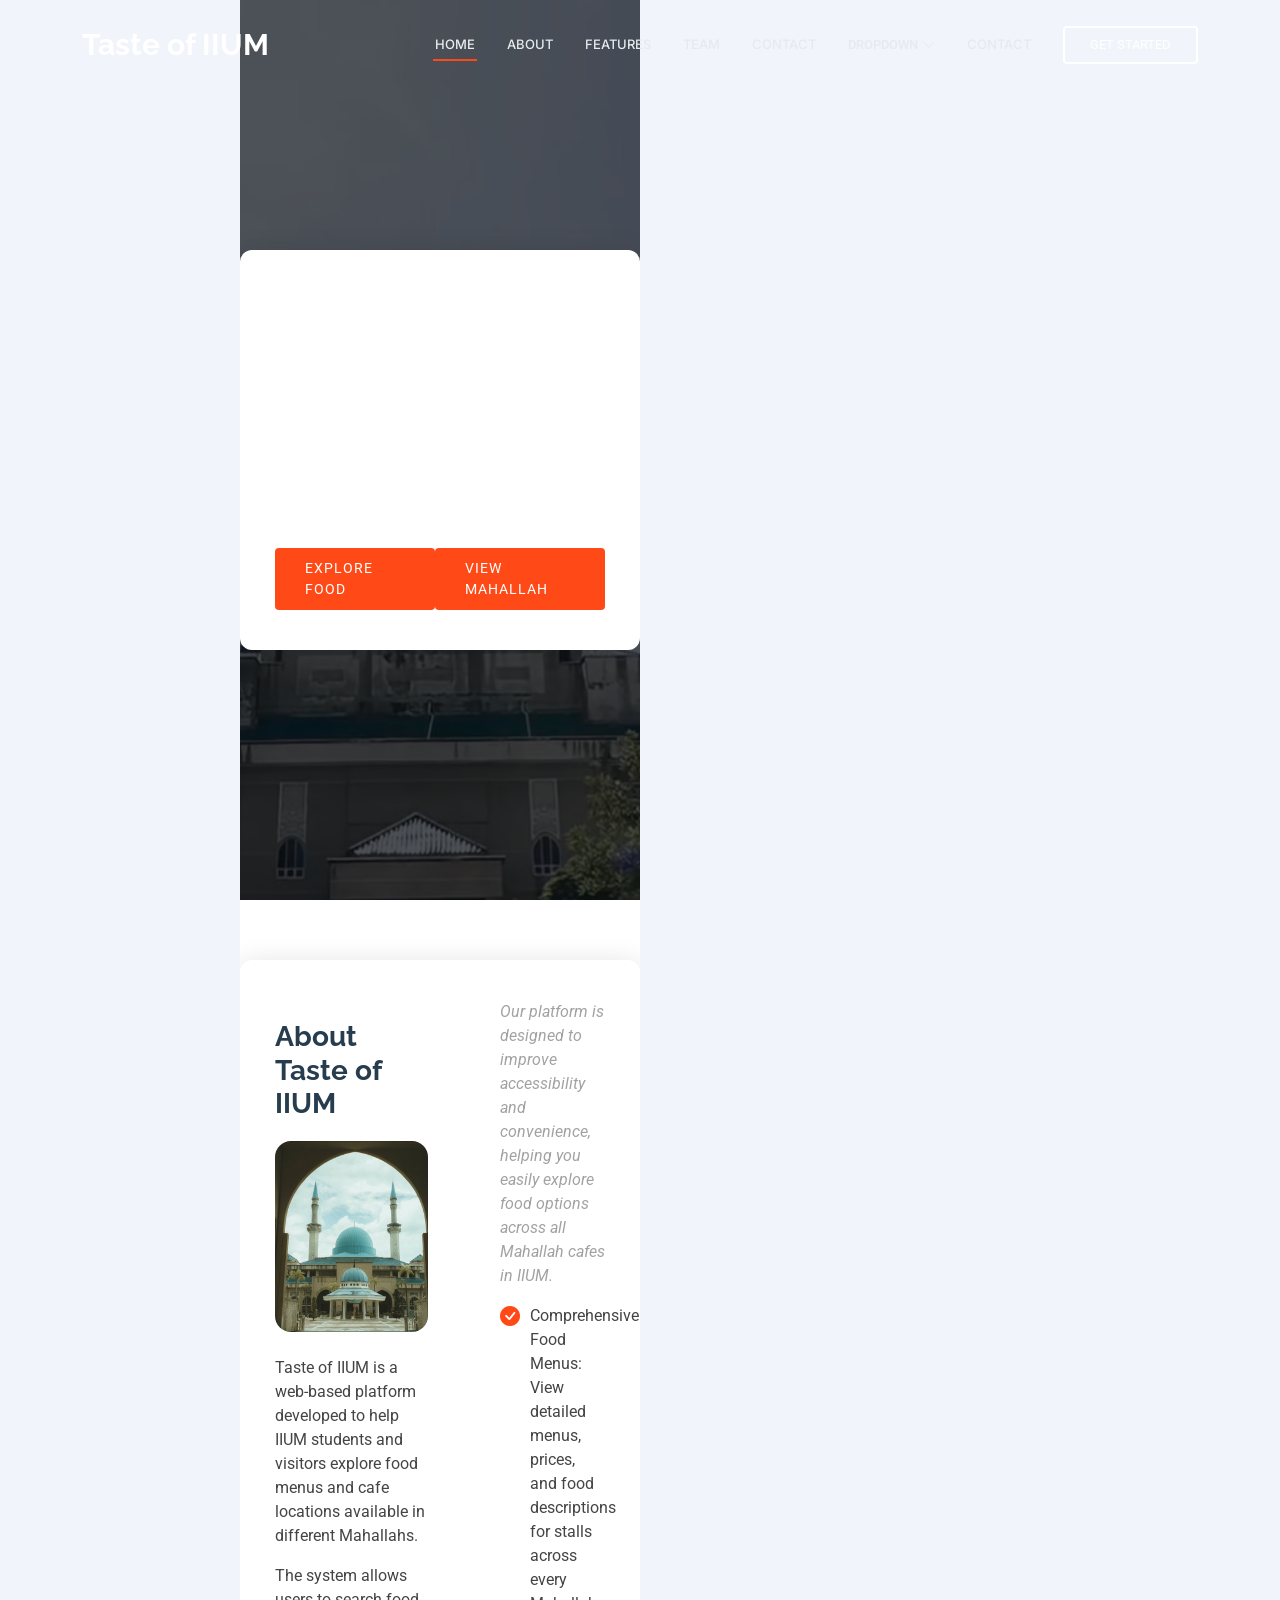
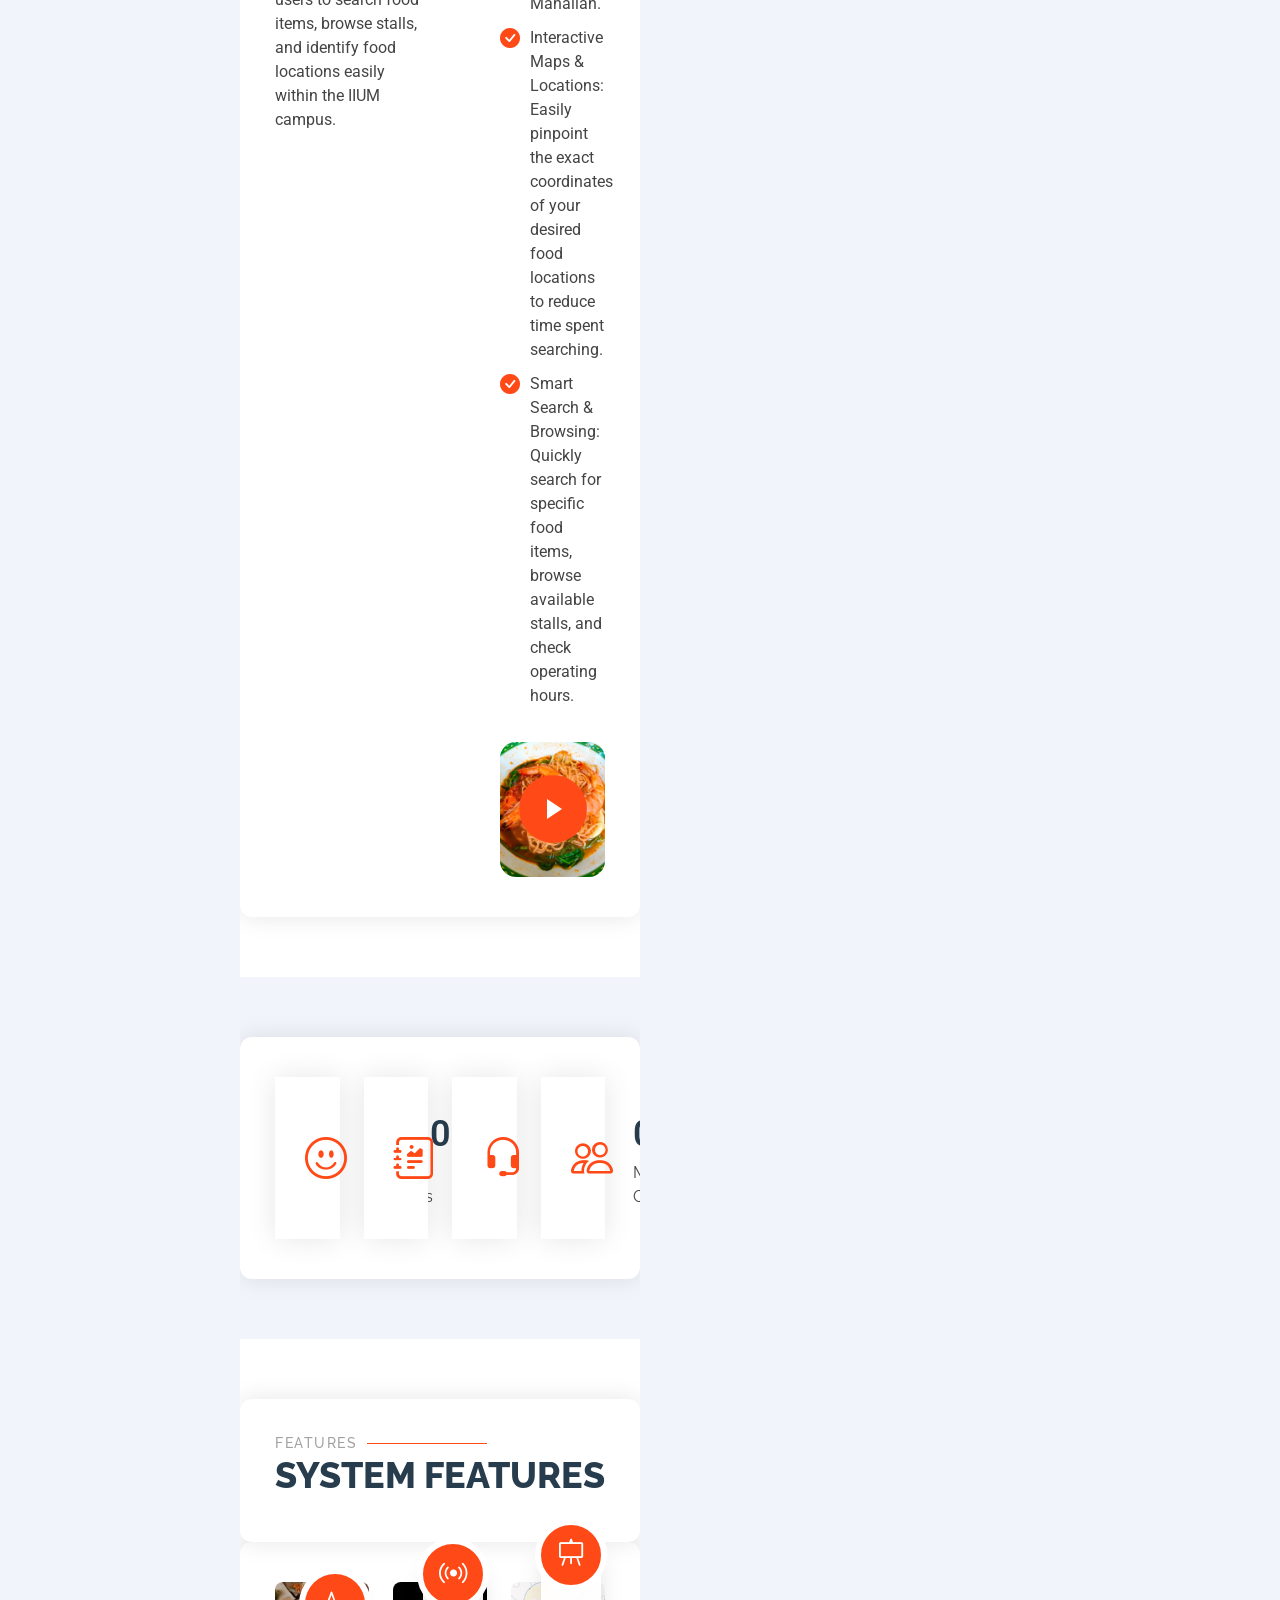
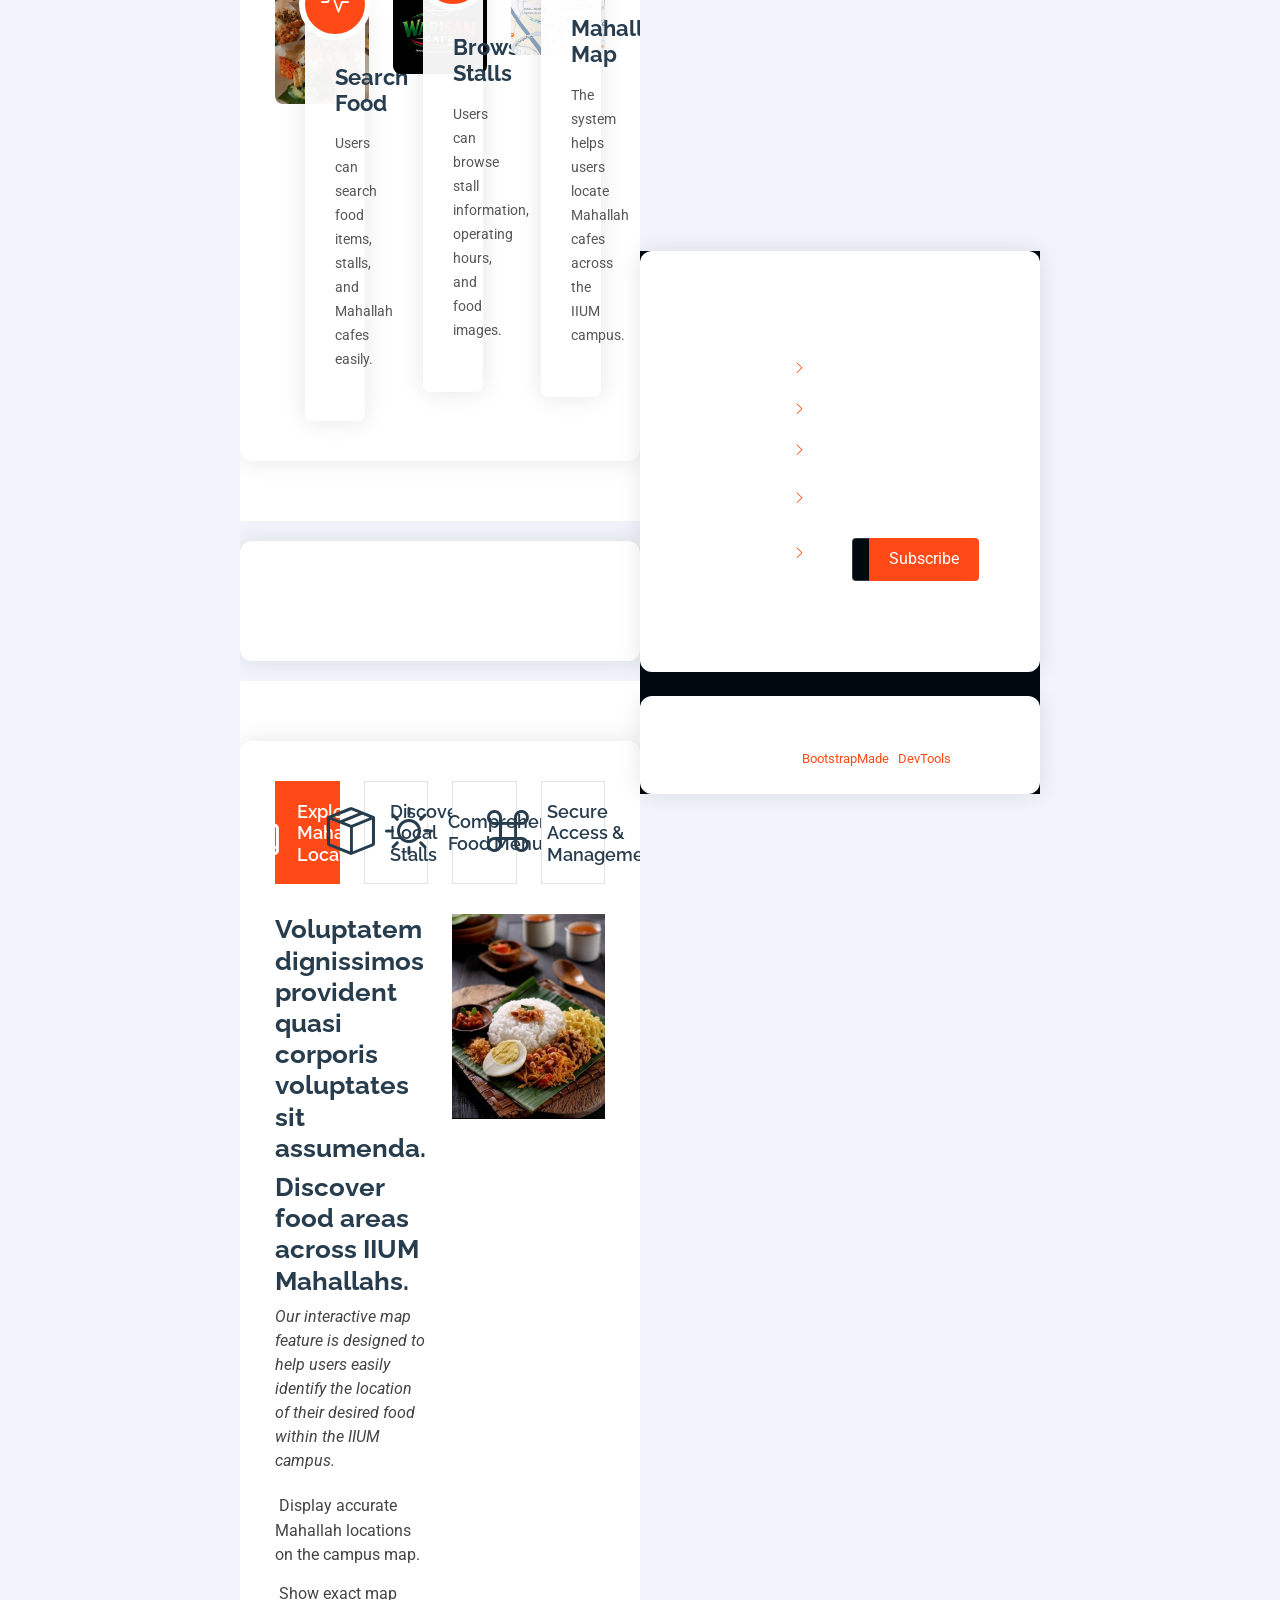
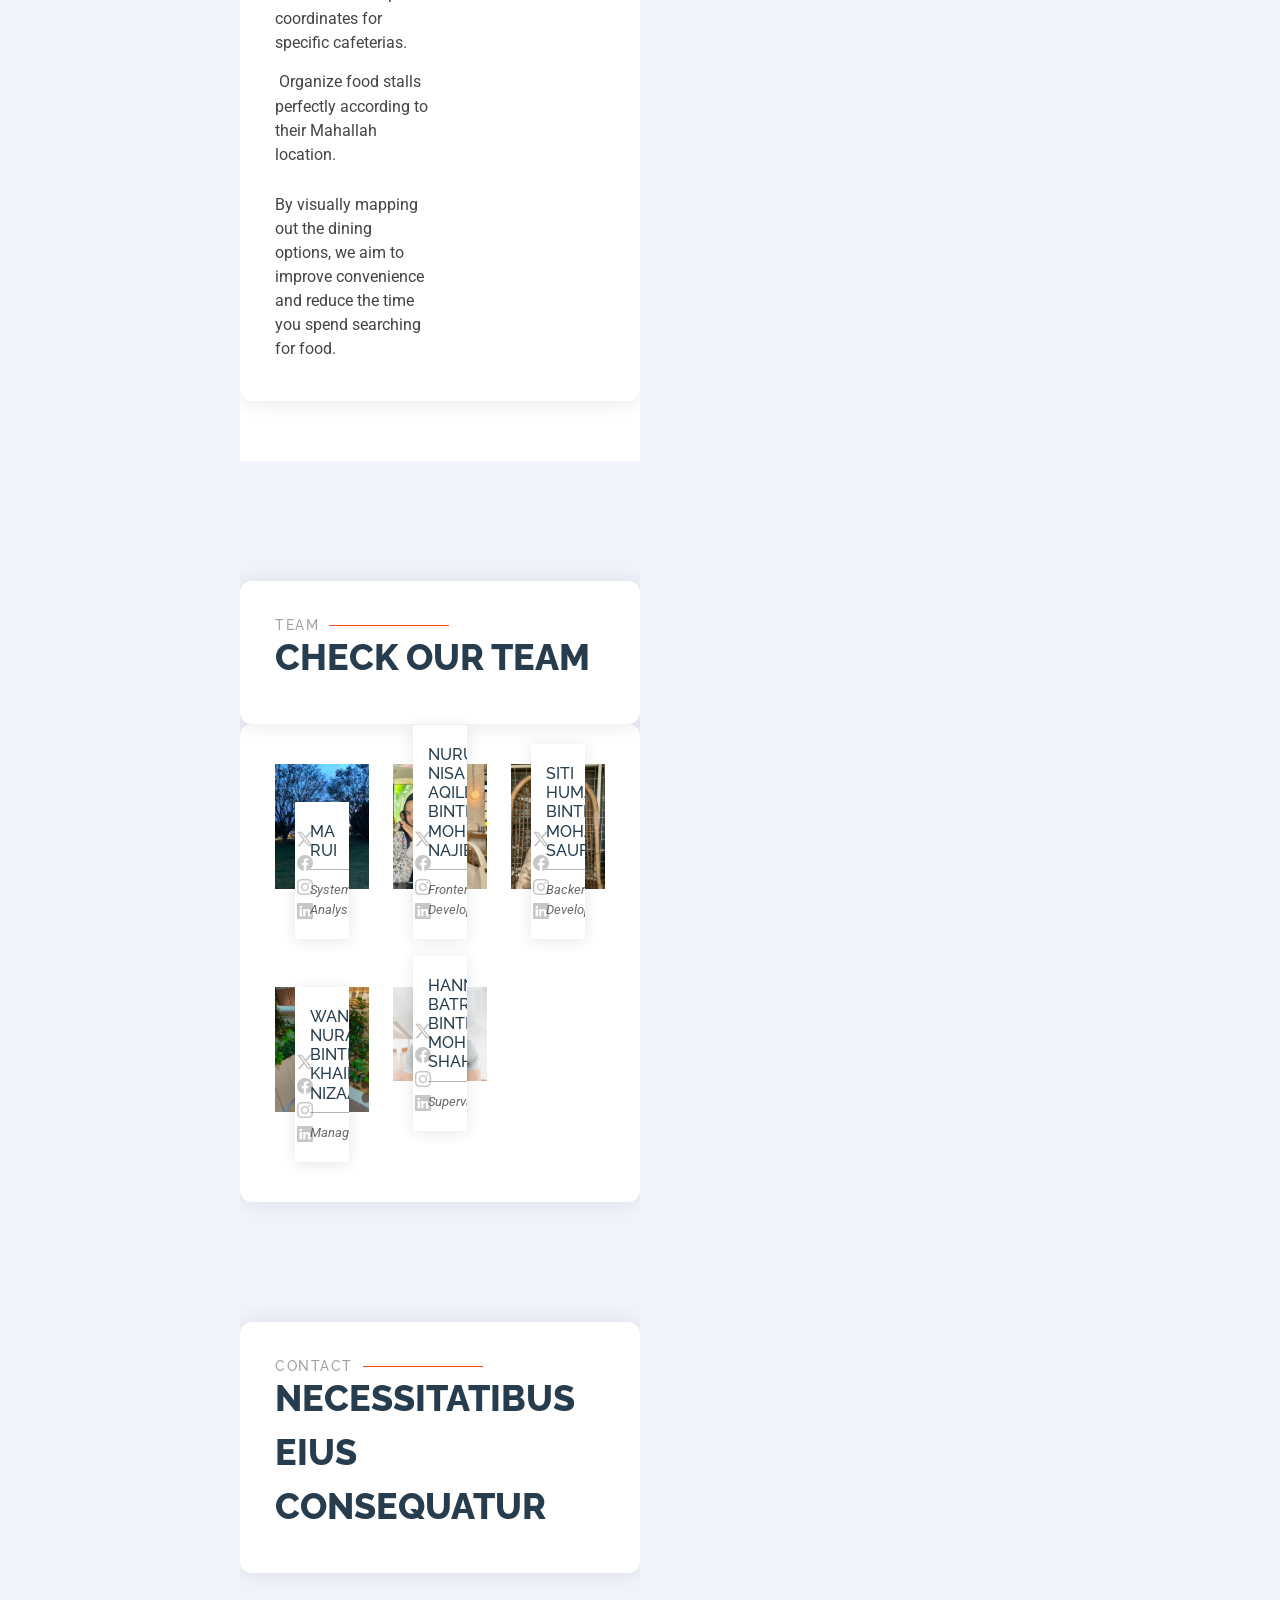
<file: index.html>
<!DOCTYPE html>
<html lang="en">

<head>
  <meta charset="utf-8">
  <meta content="width=device-width, initial-scale=1.0" name="viewport">
  <title>Index - Dewi Bootstrap Template</title>
  <meta name="description" content="">
  <meta name="keywords" content="">

  <!-- Favicons -->
  <link href="assets/img/favicon.png" rel="icon">
  <link href="assets/img/apple-touch-icon.png" rel="apple-touch-icon">

  <!-- Fonts -->
  <link href="https://fonts.googleapis.com" rel="preconnect">
  <link href="https://fonts.gstatic.com" rel="preconnect" crossorigin>
  <link
    href="https://fonts.googleapis.com/css2?family=Roboto:ital,wght@0,100;0,300;0,400;0,500;0,700;0,900;1,100;1,300;1,400;1,500;1,700;1,900&family=Raleway:ital,wght@0,100;0,200;0,300;0,400;0,500;0,600;0,700;0,800;0,900;1,100;1,200;1,300;1,400;1,500;1,600;1,700;1,800;1,900&family=Inter:wght@100;200;300;400;500;600;700;800;900&display=swap"
    rel="stylesheet">

  <!-- Vendor CSS Files -->
  <link href="assets/vendor/bootstrap/css/bootstrap.min.css" rel="stylesheet">
  <link href="assets/vendor/bootstrap-icons/bootstrap-icons.css" rel="stylesheet">
  <link href="assets/vendor/aos/aos.css" rel="stylesheet">
  <link href="assets/vendor/glightbox/css/glightbox.min.css" rel="stylesheet">
  <link href="assets/vendor/swiper/swiper-bundle.min.css" rel="stylesheet">

  <!-- Main CSS File -->
  <link href="assets/css/main.css" rel="stylesheet">

  <!-- =======================================================
  * Template Name: Taste of IIUM
  * Template URL: https://bootstrapmade.com/taste-of-iium-free-multi-purpose-html-template/
  * Updated: Aug 07 2024 with Bootstrap v5.3.3
  * Author: BootstrapMade.com
  * License: https://bootstrapmade.com/license/
  ======================================================== -->
</head>

<body class="index-page">

  <header id="header" class="header d-flex align-items-center fixed-top">
    <div class="container-fluid container-xl position-relative d-flex align-items-center">

      <a href="index.html" class="logo d-flex align-items-center me-auto">
        <!-- Uncomment the line below if you also wish to use an image logo -->
        <!-- <img src="assets/img/logo.png" alt=""> -->
        <h1 class="sitename">Taste of IIUM</h1>
      </a>

      <nav id="navmenu" class="navmenu">
        <ul>
          <li><a href="#hero" class="active">Home</a></li>
          <li><a href="#about">About</a></li>
          <li><a href="#services">Features</a></li>
          <li><a href="#team">Team</a></li>
          <li><a href="#contact">Contact</a></li>
          <li class="dropdown"><a href="#"><span>Dropdown</span> <i class="bi bi-chevron-down toggle-dropdown"></i></a>
            <ul>
              <li><a href="#">Dropdown 1</a></li>
              <li class="dropdown"><a href="#"><span>Deep Dropdown</span> <i
                    class="bi bi-chevron-down toggle-dropdown"></i></a>
                <ul>
                  <li><a href="#">Deep Dropdown 1</a></li>
                  <li><a href="#">Deep Dropdown 2</a></li>
                  <li><a href="#">Deep Dropdown 3</a></li>
                  <li><a href="#">Deep Dropdown 4</a></li>
                  <li><a href="#">Deep Dropdown 5</a></li>
                </ul>
              </li>
              <li><a href="#">Dropdown 2</a></li>
              <li><a href="#">Dropdown 3</a></li>
              <li><a href="#">Dropdown 4</a></li>
            </ul>
          </li>
          <li><a href="#contact">Contact</a></li>
        </ul>
        <i class="mobile-nav-toggle d-xl-none bi bi-list"></i>
      </nav>

      <a class="cta-btn" href="index.html#about">Get Started</a>

    </div>
  </header>

  <main class="main">

    <!-- Hero Section -->
    <section id="hero" class="hero section dark-background">

      <img src="assets/img/portfolio/iium.jpg" alt="" data-aos="fade-in">

      <div class="container d-flex flex-column align-items-center">
        <h2 data-aos="fade-up" data-aos-delay="100">Taste of IIUM</h2>
        <p data-aos="fade-up" data-aos-delay="200">Discover food menus and cafe locations across IIUM Mahallahs easily
          and quickly.</p>
        <div class="d-flex mt-4" data-aos="fade-up" data-aos-delay="300">
          <a href="#about" class="btn-get-started">Explore Food</a>

          <a href="#about" class="btn-get-started">View Mahallah</a>

        </div>
      </div>

    </section><!-- /Hero Section -->

    <!-- About Section -->
    <section id="about" class="about section">

      <div class="container">

        <div class="row gy-4">
          <div class="col-lg-6" data-aos="fade-up" data-aos-delay="100">
            <h3>
              <h3>
                About Taste of IIUM
              </h3>
            </h3>
            <img src="assets/img/beautifuliium.jpeg" class="img-fluid rounded-4 mb-4" alt="">
            <p>
              Taste of IIUM is a web-based platform developed to help IIUM students and visitors explore food menus and
              cafe locations available in different Mahallahs.
            </p>

            <p>
              The system allows users to search food items, browse stalls, and identify food locations easily within the
              IIUM campus.
            </p>
          </div>
          <div class="col-lg-6" data-aos="fade-up" data-aos-delay="250">
            <div class="content ps-0 ps-lg-5">
              <p class="fst-italic">
                Our platform is designed to improve accessibility and convenience, helping you easily explore food
                options across all Mahallah cafes in IIUM.
              </p>
              <ul>
                <li><i class="bi bi-check-circle-fill"></i> <span>Comprehensive Food Menus: View detailed menus, prices,
                    and food descriptions for stalls across every Mahallah.</span></li>
                <li><i class="bi bi-check-circle-fill"></i> <span>Interactive Maps & Locations: Easily pinpoint the
                    exact coordinates of your desired food locations to reduce time spent searching.</span></li>
                <li><i class="bi bi-check-circle-fill"></i> <span>Smart Search & Browsing: Quickly search for specific
                    food items, browse available stalls, and check operating hours.</span></li>
              </ul>


              <div class="position-relative mt-4">
                <img src="assets/img/food1.jpeg" class="img-fluid rounded-4" alt="">
                <a href="https://www.youtube.com/watch?v=Y7f98aduVJ8" class="glightbox pulsating-play-btn"></a>
              </div>
            </div>
          </div>
        </div>

      </div>

    </section><!-- /About Section -->

    <!-- Stats Section -->
    <section id="stats" class="stats section light-background">

      <div class="container" data-aos="fade-up" data-aos-delay="100">

        <div class="row gy-4">

          <div class="col-lg-3 col-md-6">
            <div class="stats-item d-flex align-items-center w-100 h-100">
              <i class="bi bi-emoji-smile color-blue flex-shrink-0"></i>
              <div>
                <span data-purecounter-start="0" data-purecounter-end="1500" data-purecounter-duration="1"
                  class="purecounter"></span>
                <p> Happy Students</p>
              </div>
            </div>
          </div><!-- End Stats Item -->

          <div class="col-lg-3 col-md-6">
            <div class="stats-item d-flex align-items-center w-100 h-100">
              <i class="bi bi-journal-richtext color-orange flex-shrink-0"></i>
              <div>
                <span data-purecounter-start="0" data-purecounter-end="50 " data-purecounter-duration="1"
                  class="purecounter"></span>
                <p>Food Stalls</p>
              </div>
            </div>
          </div><!-- End Stats Item -->

          <div class="col-lg-3 col-md-6">
            <div class="stats-item d-flex align-items-center w-100 h-100">
              <i class="bi bi-headset color-green flex-shrink-0"></i>
              <div>
                <span data-purecounter-start="0" data-purecounter-end="300" data-purecounter-duration="1"
                  class="purecounter"></span>
                <p>Menu Items</p>
              </div>
            </div>
          </div><!-- End Stats Item -->

          <div class="col-lg-3 col-md-6">
            <div class="stats-item d-flex align-items-center w-100 h-100">
              <i class="bi bi-people color-pink flex-shrink-0"></i>
              <div>
                <span data-purecounter-start="0" data-purecounter-end="17" data-purecounter-duration="1"
                  class="purecounter"></span>
                <p>Mahallahs Covered</p>
              </div>
            </div>
          </div><!-- End Stats Item -->

        </div>

      </div>

    </section><!-- /Stats Section -->

    <!-- Services Section -->
    <section id="services" class="services section">

      <!-- Section Title -->
      <div class="container section-title" data-aos="fade-up">
        <h2>Features</h2>
        <p>System Features<br></p>
      </div><!-- End Section Title -->

      <div class="container" data-aos="fade-up" data-aos-delay="100">

        <div class="row gy-5">

          <div class="col-xl-4 col-md-6" data-aos="zoom-in" data-aos-delay="200">
            <div class="service-item">
              <div class="img">
                <img src="assets/img/food.jpg" class="img-fluid" alt="">
              </div>
              <div class="details position-relative">
                <div class="icon">
                  <i class="bi bi-activity"></i>
                </div>
                <a href="service-details.html" class="stretched-link">
                  <h3>Search Food</h3>
                </a>
                <p>Users can search food items, stalls, and Mahallah cafes easily.</p>
              </div>
            </div>
          </div><!-- End Service Item -->

          <div class="col-xl-4 col-md-6" data-aos="zoom-in" data-aos-delay="300">
            <div class="service-item">
              <div class="img">
                <img src="assets/img/stall.jpg" class="img-fluid" alt="">
              </div>
              <div class="details position-relative">
                <div class="icon">
                  <i class="bi bi-broadcast"></i>
                </div>
                <a href="service-details.html" class="stretched-link">
                  <h3>Browse Stalls</h3>
                </a>
                <p>Users can browse stall information, operating hours, and food images.</p>
              </div>
            </div>
          </div><!-- End Service Item -->

          <div class="col-xl-4 col-md-6" data-aos="zoom-in" data-aos-delay="400">
            <div class="service-item">
              <div class="img">
                <img src="assets/img/map.jpg" class="img-fluid" alt="">
              </div>
              <div class="details position-relative">
                <div class="icon">
                  <i class="bi bi-easel"></i>
                </div>
                <a href="service-details.html" class="stretched-link">
                  <h3>Mahallah Map</h3>
                </a>
                <p>The system helps users locate Mahallah cafes across the IIUM campus.</p>
              </div>
            </div>
          </div><!-- End Service Item -->

        </div>

      </div>

    </section><!-- /Services Section -->

    <!-- Clients Section -->
    <section id="clients" class="clients section light-background">

      <div class="container" data-aos="fade-up">

        <div class="row gy-4">

          <div class="col-xl-2 col-md-3 col-6 client-logo">
            <img src="assets/img/clients/client-1.png" class="img-fluid" alt="">
          </div><!-- End Client Item -->

          <div class="col-xl-2 col-md-3 col-6 client-logo">
            <img src="assets/img/clients/client-2.png" class="img-fluid" alt="">
          </div><!-- End Client Item -->

          <div class="col-xl-2 col-md-3 col-6 client-logo">
            <img src="assets/img/clients/client-3.png" class="img-fluid" alt="">
          </div><!-- End Client Item -->

          <div class="col-xl-2 col-md-3 col-6 client-logo">
            <img src="assets/img/clients/client-4.png" class="img-fluid" alt="">
          </div><!-- End Client Item -->

          <div class="col-xl-2 col-md-3 col-6 client-logo">
            <img src="assets/img/clients/client-5.png" class="img-fluid" alt="">
          </div><!-- End Client Item -->

          <div class="col-xl-2 col-md-3 col-6 client-logo">
            <img src="assets/img/clients/client-6.png" class="img-fluid" alt="">
          </div><!-- End Client Item -->

        </div>

      </div>

    </section><!-- /Clients Section -->

    <!-- Features Section -->
    <section id="features" class="features section">

      <div class="container">

        <ul class="nav nav-tabs row  d-flex" data-aos="fade-up" data-aos-delay="100">
          <li class="nav-item col-3">
            <a class="nav-link active show" data-bs-toggle="tab" data-bs-target="#features-tab-1">
              <i class="bi bi-binoculars"></i>
              <h4 class="d-none d-lg-block">Explore Mahallah Locations</h4>
            </a>
          </li>
          <li class="nav-item col-3">
            <a class="nav-link" data-bs-toggle="tab" data-bs-target="#features-tab-2">
              <i class="bi bi-box-seam"></i>
              <h4 class="d-none d-lg-block">Discover Local Stalls</h4>
            </a>
          </li>
          <li class="nav-item col-3">
            <a class="nav-link" data-bs-toggle="tab" data-bs-target="#features-tab-3">
              <i class="bi bi-brightness-high"></i>
              <h4 class="d-none d-lg-block">Comprehensive Food Menus</h4>
            </a>
          </li>
          <li class="nav-item col-3">
            <a class="nav-link" data-bs-toggle="tab" data-bs-target="#features-tab-4">
              <i class="bi bi-command"></i>
              <h4 class="d-none d-lg-block">Secure Access & Management</h4>
            </a>
          </li>
        </ul><!-- End Tab Nav -->

        <div class="tab-content" data-aos="fade-up" data-aos-delay="200">

          <div class="tab-pane fade active show" id="features-tab-1">
            <div class="row">
              <div class="col-lg-6 order-2 order-lg-1 mt-3 mt-lg-0">
                <h3>Voluptatem dignissimos provident quasi corporis voluptates sit assumenda.</h3>
                <h3>Discover food areas across IIUM Mahallahs.</h3>
                <p class="fst-italic">
                  Our interactive map feature is designed to help users easily identify the location of their desired
                  food within the IIUM campus.
                </p>
                <ul>
                  <li><i class="ri-check-double-line"></i> Display accurate Mahallah locations on the campus map.</li>
                  <li><i class="ri-check-double-line"></i> Show exact map coordinates for specific cafeterias.</li>
                  <li><i class="ri-check-double-line"></i> Organize food stalls perfectly according to their Mahallah
                    location.</li>
                </ul>
                <p>
                  By visually mapping out the dining options, we aim to improve convenience and reduce the time you
                  spend searching for food.
                </p>
              </div>
              <div class="col-lg-6 order-1 order-lg-2 text-center">
                <img src="assets/img/food2.jpeg" alt="" class="img-fluid">
              </div>
            </div>
          </div><!-- End Tab Content Item -->

          <div class="tab-pane fade" id="features-tab-2">
            <div class="row">
              <div class="col-lg-6 order-2 order-lg-1 mt-3 mt-lg-0">
                <h3>Search and browse your favorite local stalls.</h3>

                <p class="fst-italic">
                  Whether you know what you want or are just browsing, finding the right food stall has never been
                  easier.
                </p>
                <ul>
                  <li><i class="bi bi-check2-all"></i> <span>Search for specific food items, stalls, or Mahallahs
                      easily</span></li>
                  <li><i class="bi bi-check2-all"></i> <span>View comprehensive stall information including captivating
                      stall images.</span></li>
                  <li><i class="bi bi-check2-all"></i> <span>Check real-time operating hours so you never walk to a
                      closed cafe.</span></li>

                </ul>
              </div>
              <div class="col-lg-6 order-1 order-lg-2 text-center">
                <img src="assets/img/stall.jpg" alt="" class="img-fluid">
              </div>
            </div>
          </div><!-- End Tab Content Item -->

          <div class="tab-pane fade" id="features-tab-3">
            <div class="row">
              <div class="col-lg-6 order-2 order-lg-1 mt-3 mt-lg-0">
                <h3>Explore comprehensive and mouth-watering menus.</h3>
                <p>
                  Get a clear picture of what each stall offers. We provide clear and organized information about the
                  types of food available.
                </p>
                <ul>
                  </p>
                  <ul>
                    <li><i class="bi bi-check2-all"></i> <span>View food names alongside detailed, appetizing
                        descriptions.</span></li>
                    <li><i class="bi bi-check2-all"></i>
                      <span></span>Check clear pricing to help manage your student budget.</span>
                    </li>
                    <li><i class="bi bi-check2-all"></i> <span>Browse food images to see exactly what you are
                        ordering.</span></li>
                  </ul>
                  <p class="fst-italic">
                    Each food item is strictly categorized under its specific stall, making menu navigation seamless and
                    intuitive.
                  </p>
                  </p>
              </div>
              <div class="col-lg-6 order-1 order-lg-2 text-center">
                <img src="assets/img/menu.jpeg" alt="" class="img-fluid">
              </div>
            </div>
          </div><!-- End Tab Content Item -->

          <div class="tab-pane fade" id="features-tab-4">
            <div class="row">
              <div class="col-lg-6 order-2 order-lg-1 mt-3 mt-lg-0">
                <h3>Secure access and robust management tools.</h3>
                <p class="fst-italic">
                  Taste of IIUM is designed with a strong backend to support both everyday users and system
                  administrators.
                </p>
                <ul>
                  <li><i class="bi bi-check2-all"></i> <span>Safe registration and login for all users.
                    </span></li>
                  <li><i class="bi bi-check2-all"></i> <span>Differentiates between normal user access and
                      administrative controls.</span></li>
                  <li><i class="bi bi-check2-all"></i> <span>Admins can easily add, edit, or delete food items and stall
                      details.</span></li>
                </ul>
              </div>
              <div class="col-lg-6 order-1 order-lg-2 text-center">
                <img src="assets/img/working-4.jpg" alt="" class="img-fluid">
              </div>
            </div>
          </div><!-- End Tab Content Item -->

        </div>

      </div>

    </section><!-- /Features Section -->

    <!-- Services 2 Section -->
    <section id="services-2" class="services-2 section light-background">

      <!-- Section Title -->












      <!-- Team Section -->
      <section id="team" class="team section light-background">

        <!-- Section Title -->
        <div class="container section-title" data-aos="fade-up">
          <h2>Team</h2>
          <p>CHECK OUR TEAM</p>
        </div><!-- End Section Title -->

        <div class="container">

          <div class="row gy-5">

            <div class="col-lg-4 col-md-6" data-aos="fade-up" data-aos-delay="100">
              <div class="member">
                <div class="pic"><img src="assets/img/team/marui.jpg" class="img-fluid" alt="">
                </div>
                <div class="member-info">
                  <h4>MA RUI</h4>
                  <span>System Analyst</span>
                  <div class="social">
                    <a href=""><i class="bi bi-twitter-x"></i></a>
                    <a href=""><i class="bi bi-facebook"></i></a>
                    <a href=""><i class="bi bi-instagram"></i></a>
                    <a href=""><i class="bi bi-linkedin"></i></a>
                  </div>
                </div>
              </div>
            </div><!-- End Team Member -->

            <div class="col-lg-4 col-md-6" data-aos="fade-up" data-aos-delay="100">
              <div class="member">
                <div class="pic"><img src="assets/img/team/me.jpeg" class="img-fluid" alt=""></div>
                <div class="member-info">
                  <h4>NURUL NISA AQILLA BINTI MOHD NAJIB</h4>
                  <span>Frontend Developer</span>
                  <div class="social">
                    <a href=""><i class="bi bi-twitter-x"></i></a>
                    <a href=""><i class="bi bi-facebook"></i></a>
                    <a href=""><i class="bi bi-instagram"></i></a>
                    <a href=""><i class="bi bi-linkedin"></i></a>
                  </div>
                </div>
              </div>
            </div><!-- End Team Member -->

            <div class="col-lg-4 col-md-6" data-aos="fade-up" data-aos-delay="300">
              <div class="member">
                <div class="pic"><img src="assets/img/humaiyira.jpeg" class="img-fluid" alt=""></div>
                <div class="member-info">
                  <h4>SITI HUMAIRAH BINTI MOHAMAD SAUFE</h4>
                  <span>Backend Developer</span>
                  <div class="social">
                    <a href=""><i class="bi bi-twitter-x"></i></a>
                    <a href=""><i class="bi bi-facebook"></i></a>
                    <a href=""><i class="bi bi-instagram"></i></a>
                    <a href=""><i class="bi bi-linkedin"></i></a>
                  </div>
                </div>
              </div>
            </div><!-- End Team Member -->

            <div class="col-lg-4 col-md-6" data-aos="fade-up" data-aos-delay="300">
              <div class="member">
                <div class="pic"><img src="assets/img/thilahh.jpeg" class="img-fluid" alt=""></div>
                <div class="member-info">
                  <h4>WAN NURATHILAH BINTI KHAIRUL NIZAAM</h4>
                  <span>Manager</span>
                  <div class="social">
                    <a href=""><i class="bi bi-twitter-x"></i></a>
                    <a href=""><i class="bi bi-facebook"></i></a>
                    <a href=""><i class="bi bi-instagram"></i></a>
                    <a href=""><i class="bi bi-linkedin"></i></a>
                  </div>
                </div>
              </div>
            </div><!-- End Team Member -->

            <div class="col-lg-4 col-md-6" data-aos="fade-up" data-aos-delay="300">
              <div class="member">
                <div class="pic"><img src="assets/img/team/team-3.jpg" class="img-fluid" alt=""></div>
                <div class="member-info">
                  <h4>HANNA BATRISYIA BINTI MOHD SHAHRIR</h4>
                  <span>Supervisor</span>
                  <div class="social">
                    <a href=""><i class="bi bi-twitter-x"></i></a>
                    <a href=""><i class="bi bi-facebook"></i></a>
                    <a href=""><i class="bi bi-instagram"></i></a>
                    <a href=""><i class="bi bi-linkedin"></i></a>
                  </div>
                </div>
              </div>
            </div><!-- End Team Member -->

          </div>

        </div>

      </section><!-- /Team Section -->

      <!-- Contact Section -->
      <section id="contact" class="contact section">

        <!-- Section Title -->
        <div class="container section-title" data-aos="fade-up">
          <h2>Contact</h2>
          <p>Necessitatibus eius consequatur</p>
        </div><!-- End Section Title -->

        <div class="container" data-aos="fade-up" data-aos-delay="100">


          <div class="container footer-top">
            <div class="row gy-4">
              <div class="col-lg-4 col-md-6 footer-about">
                <a href="index.html" class="logo d-flex align-items-center">
                  <span class="sitename">Taste of IIUM</span>
                </a>
                <div class="footer-contact pt-3">
                  <p>IIUM GOMBAK</p>
                  <p>KL, MALAYSIA 53100</p>
                  <p class="mt-3"><strong>Phone:</strong> <span>+60 5589 55488 55</span></p>
                  <p><strong>Email:</strong> <span>info@tasteofiium.com</span></p>
                </div>
                <div class="social-links d-flex mt-4">
                  <a href=""><i class="bi bi-twitter-x"></i></a>
                  <a href=""><i class="bi bi-facebook"></i></a>
                  <a href=""><i class="bi bi-instagram"></i></a>
                  <a href=""><i class="bi bi-linkedin"></i></a>
                </div>
              </div>


              <div class="col-md-6">
                <div class="info-item d-flex flex-column justify-content-center align-items-center" data-aos="fade-up"
                  data-aos-delay="400">
                  <i class="bi bi-envelope"></i>
                  <h3>Email Us</h3>
                  <p>info@example.com</p>
                </div>
              </div><!-- End Info Item -->

            </div>
          </div>

          <div class="col-lg-6">
            <form action="forms/contact.php" method="post" class="php-email-form" data-aos="fade-up"
              data-aos-delay="500">
              <div class="row gy-4">

                <div class="col-md-6">
                  <input type="text" name="name" class="form-control" placeholder="Your Name" required="">
                </div>

                <div class="col-md-6 ">
                  <input type="email" class="form-control" name="email" placeholder="Your Email" required="">
                </div>

                <div class="col-md-12">
                  <input type="text" class="form-control" name="subject" placeholder="Subject" required="">
                </div>

                <div class="col-md-12">
                  <textarea class="form-control" name="message" rows="4" placeholder="Message" required=""></textarea>
                </div>

                <div class="col-md-12 text-center">
                  <div class="loading">Loading</div>
                  <div class="error-message"></div>
                  <div class="sent-message">Your message has been sent. Thank you!</div>

                  <button type="submit">Send Message</button>
                </div>

              </div>
            </form>
          </div><!-- End Contact Form -->

        </div>

        </div>

      </section><!-- /Contact Section -->

  </main>

  <footer id="footer" class="footer dark-background">

    <div class="container footer-top">
      <div class="row gy-4">
        <div class="col-lg-4 col-md-6 footer-about">
          <a href="index.html" class="logo d-flex align-items-center">
            <span class="sitename">Taste of IIUM</span>
          </a>
          <div class="footer-contact pt-3">
            <p>IIUM GOMBAK</p>
            <p>KL, MALAYSIA 53100</p>
            <p class="mt-3"><strong>Phone:</strong> <span>+60 5589 55488 55</span></p>
            <p><strong>Email:</strong> <span>info@tasteofiium.com</span></p>
          </div>
          <div class="social-links d-flex mt-4">
            <a href=""><i class="bi bi-twitter-x"></i></a>
            <a href=""><i class="bi bi-facebook"></i></a>
            <a href=""><i class="bi bi-instagram"></i></a>
            <a href=""><i class="bi bi-linkedin"></i></a>
          </div>
        </div>

        <div class="col-lg-2 col-md-3 footer-links">
          <h4>Useful Links</h4>
          <ul>
            <li><i class="bi bi-chevron-right"></i> <a href="#">Home</a></li>
            <li><i class="bi bi-chevron-right"></i> <a href="#">About us</a></li>
            <li><i class="bi bi-chevron-right"></i> <a href="#">Services</a></li>
            <li><i class="bi bi-chevron-right"></i> <a href="#">Terms of service</a></li>
            <li><i class="bi bi-chevron-right"></i> <a href="#">Privacy policy</a></li>
          </ul>
        </div>



        <div class="col-lg-4 col-md-12 footer-newsletter">
          <h4>Our Newsletter</h4>
          <p>Subscribe to our newsletter and receive the latest news about our products and services!</p>
          <form action="forms/newsletter.php" method="post" class="php-email-form">
            <div class="newsletter-form"><input type="email" name="email"><input type="submit" value="Subscribe"></div>
            <div class="loading">Loading</div>
            <div class="error-message"></div>
            <div class="sent-message">Your subscription request has been sent. Thank you!</div>
          </form>
        </div>

      </div>
    </div>

    <div class="container copyright text-center mt-4">
      <p>© <span>Copyright</span> <strong class="px-1 sitename">Dewi</strong> <span>All Rights Reserved</span></p>
      <div class="credits">
        <!-- All the links in the footer should remain intact. -->
        <!-- You can delete the links only if you've purchased the pro version. -->
        <!-- Licensing information: https://bootstrapmade.com/license/ -->
        <!-- Purchase the pro version with working PHP/AJAX contact form: [buy-url] -->
        Designed by <a href="https://bootstrapmade.com/">BootstrapMade</a> | <a
          href="https://bootstrapmade.com/tools/">DevTools</a>
      </div>
    </div>

  </footer>

  <!-- Scroll Top -->
  <a href="#" id="scroll-top" class="scroll-top d-flex align-items-center justify-content-center"><i
      class="bi bi-arrow-up-short"></i></a>

  <!-- Preloader -->
  <div id="preloader"></div>

  <!-- Vendor JS Files -->
  <script src="assets/vendor/bootstrap/js/bootstrap.bundle.min.js"></script>
  <script src="assets/vendor/php-email-form/validate.js"></script>
  <script src="assets/vendor/aos/aos.js"></script>
  <script src="assets/vendor/glightbox/js/glightbox.min.js"></script>
  <script src="assets/vendor/purecounter/purecounter_vanilla.js"></script>
  <script src="assets/vendor/swiper/swiper-bundle.min.js"></script>
  <script src="assets/vendor/imagesloaded/imagesloaded.pkgd.min.js"></script>
  <script src="assets/vendor/isotope-layout/isotope.pkgd.min.js"></script>

  <!-- Main JS File -->
  <script src="assets/js/main.js"></script>

</body>

</html>
</file>
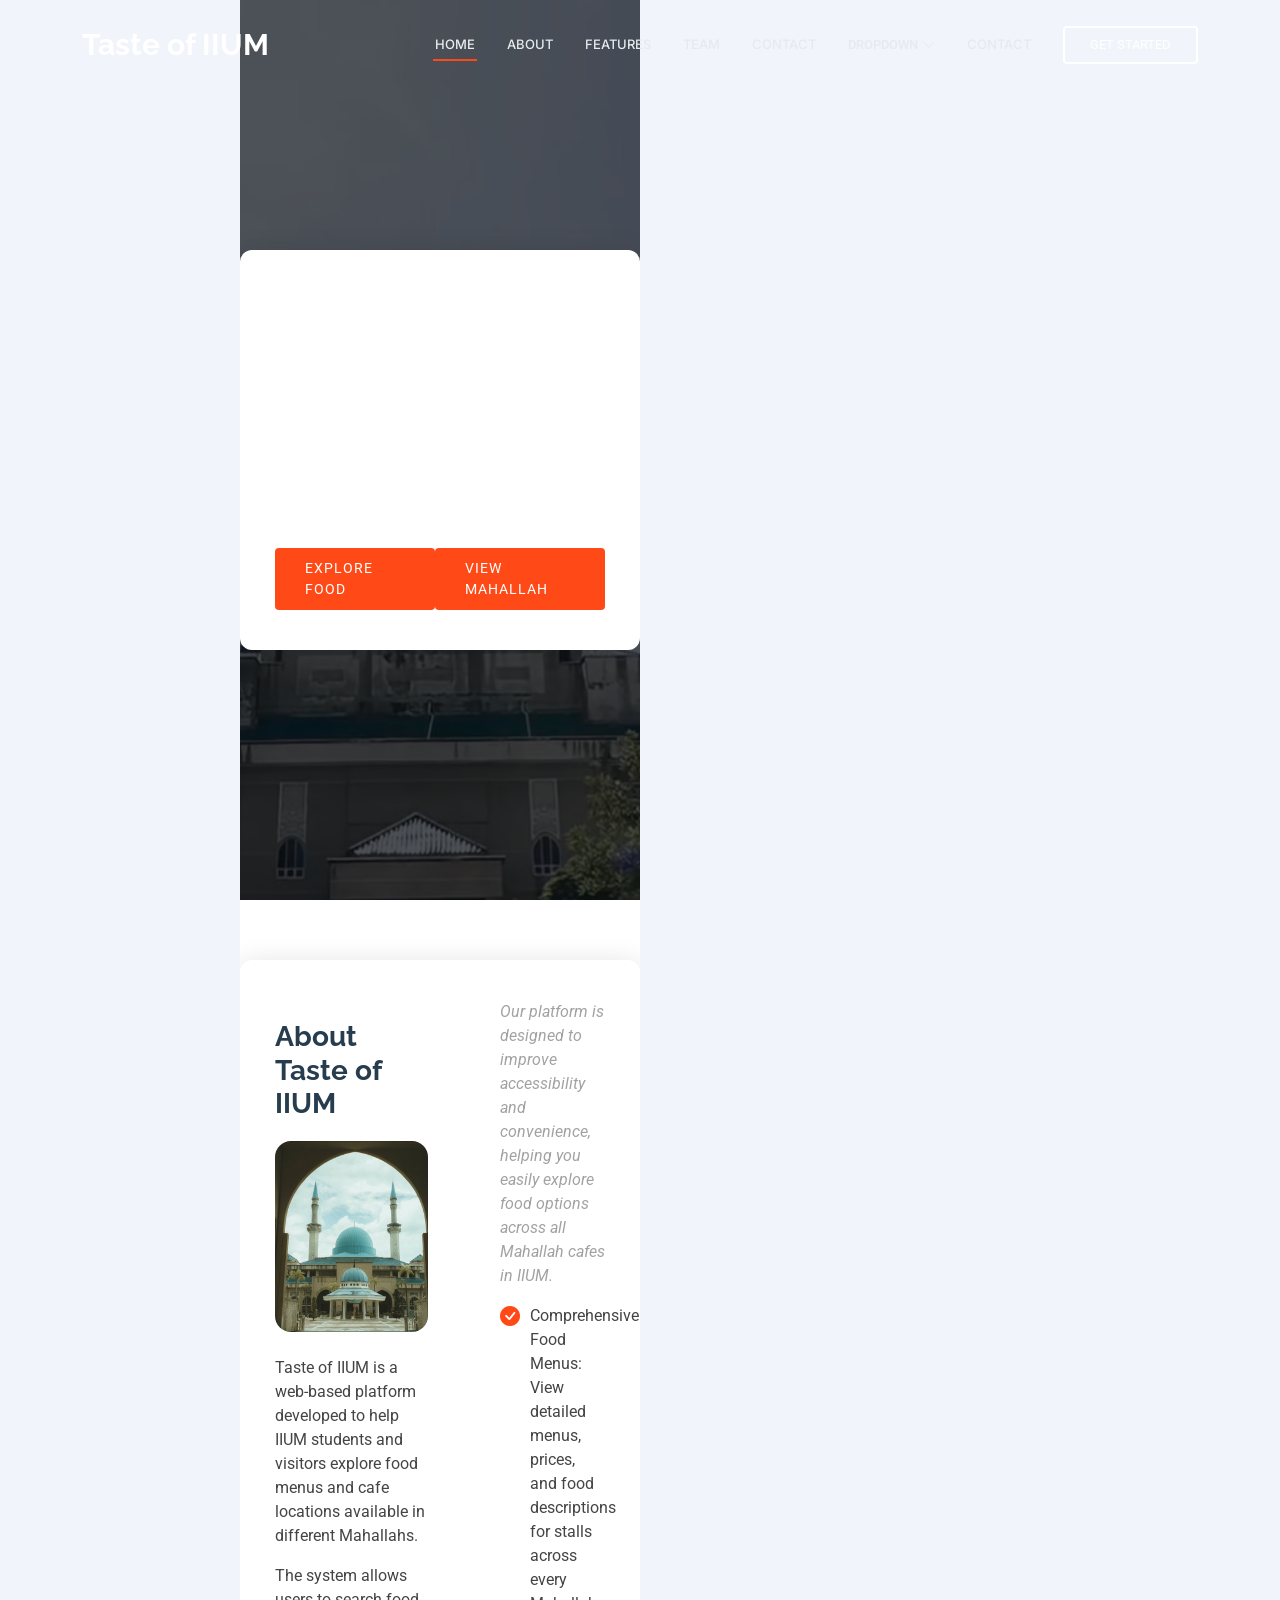
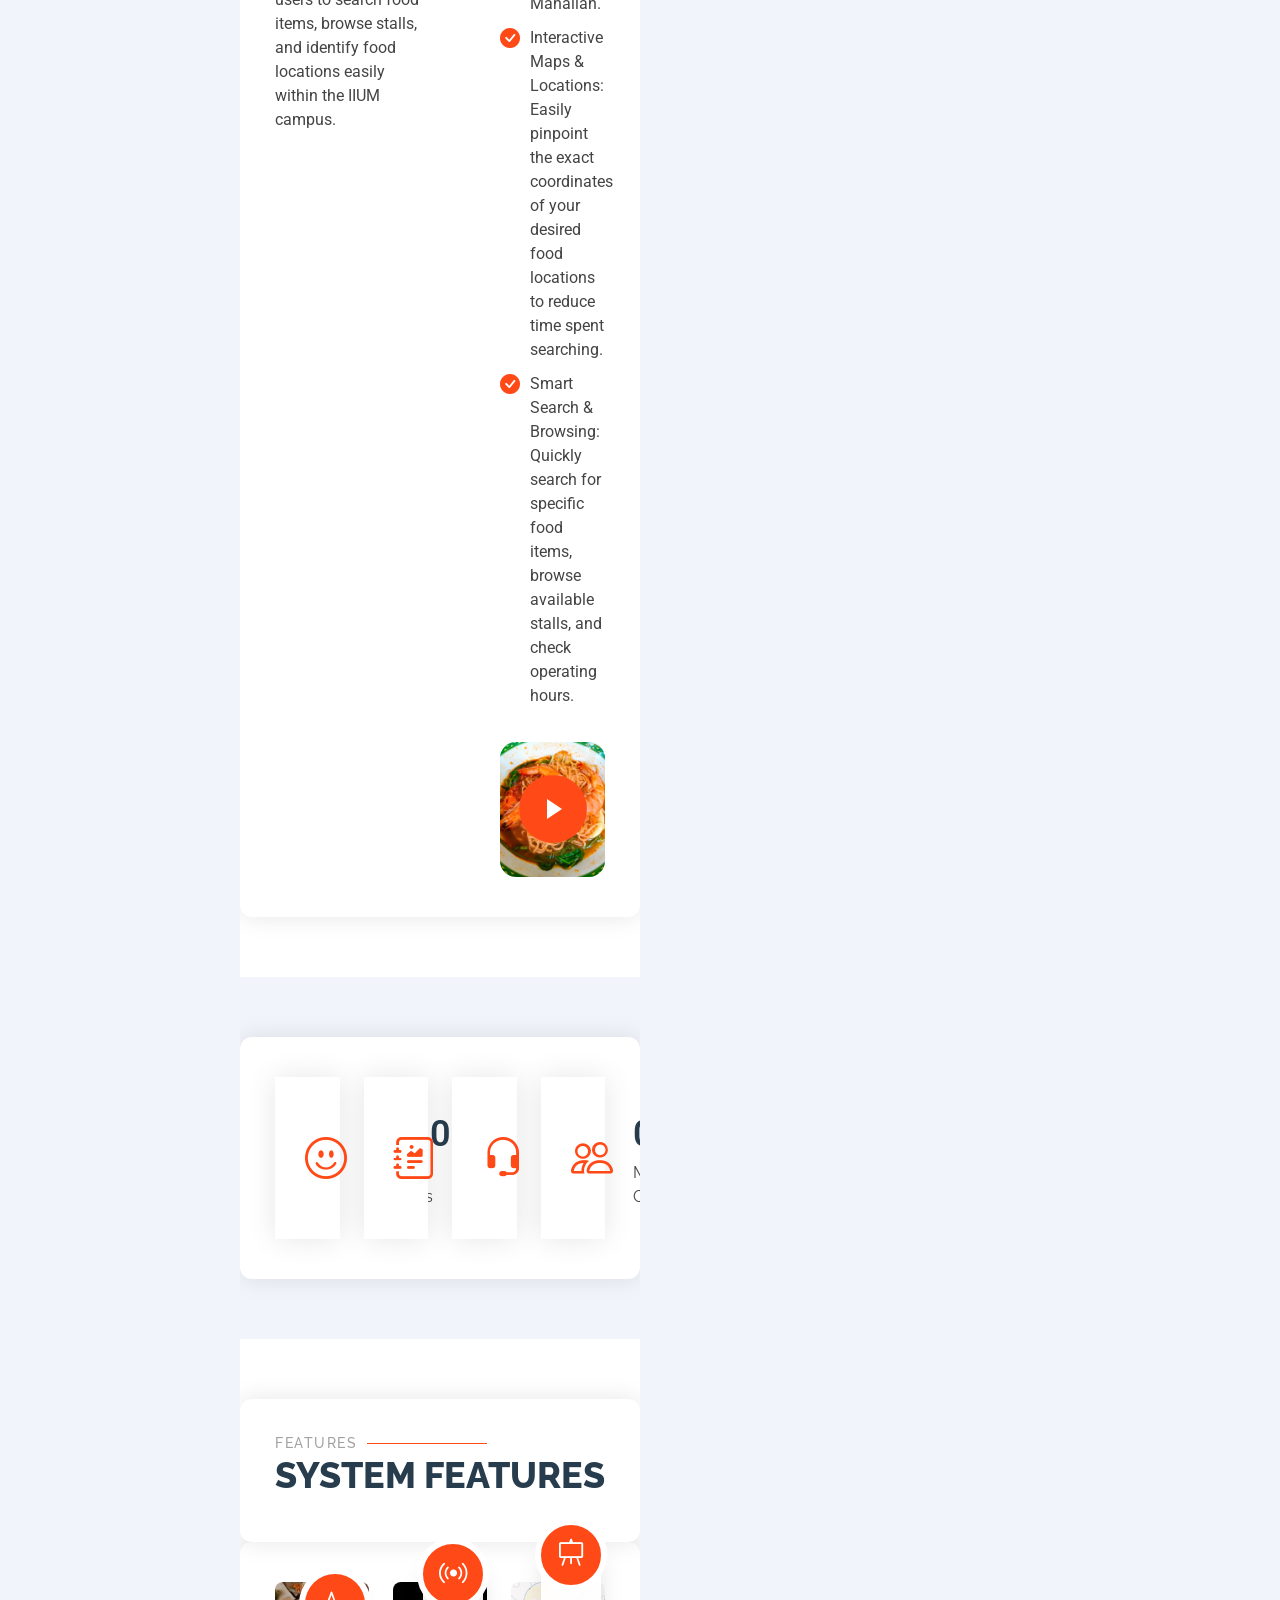
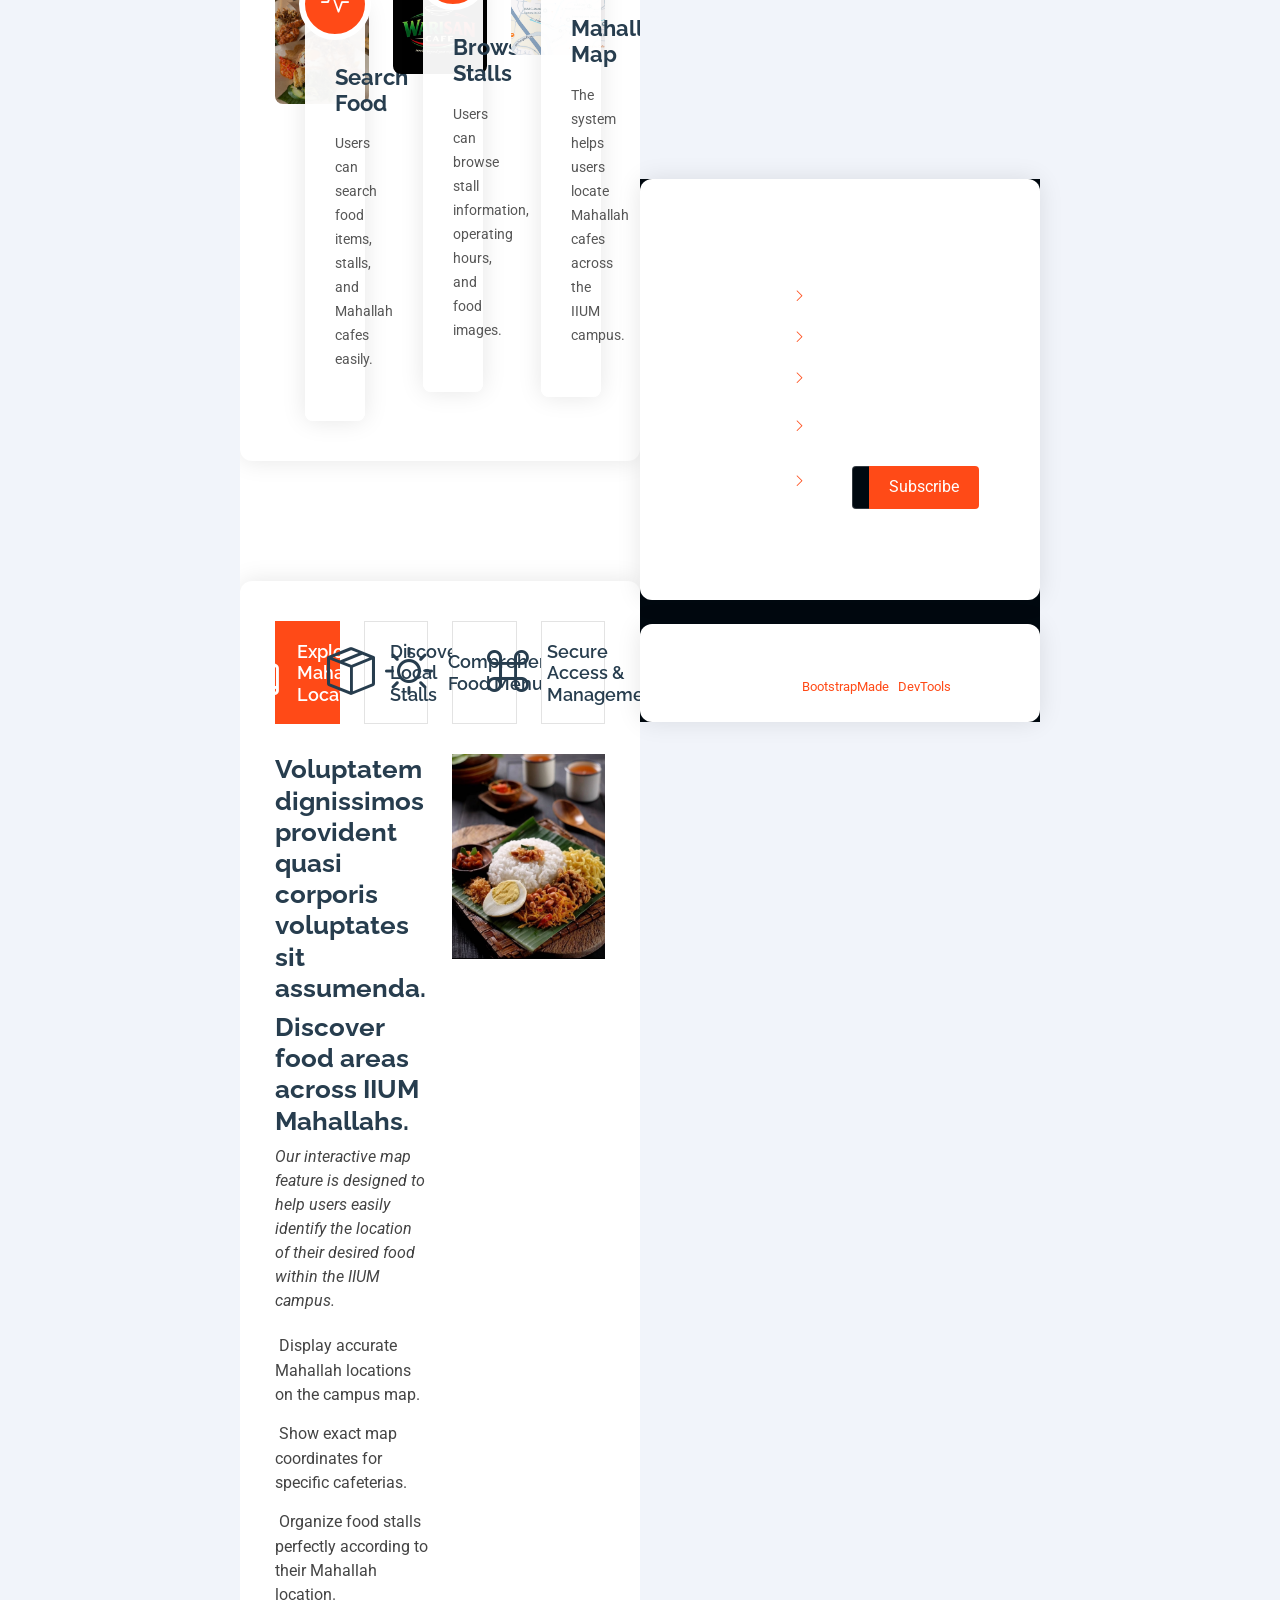
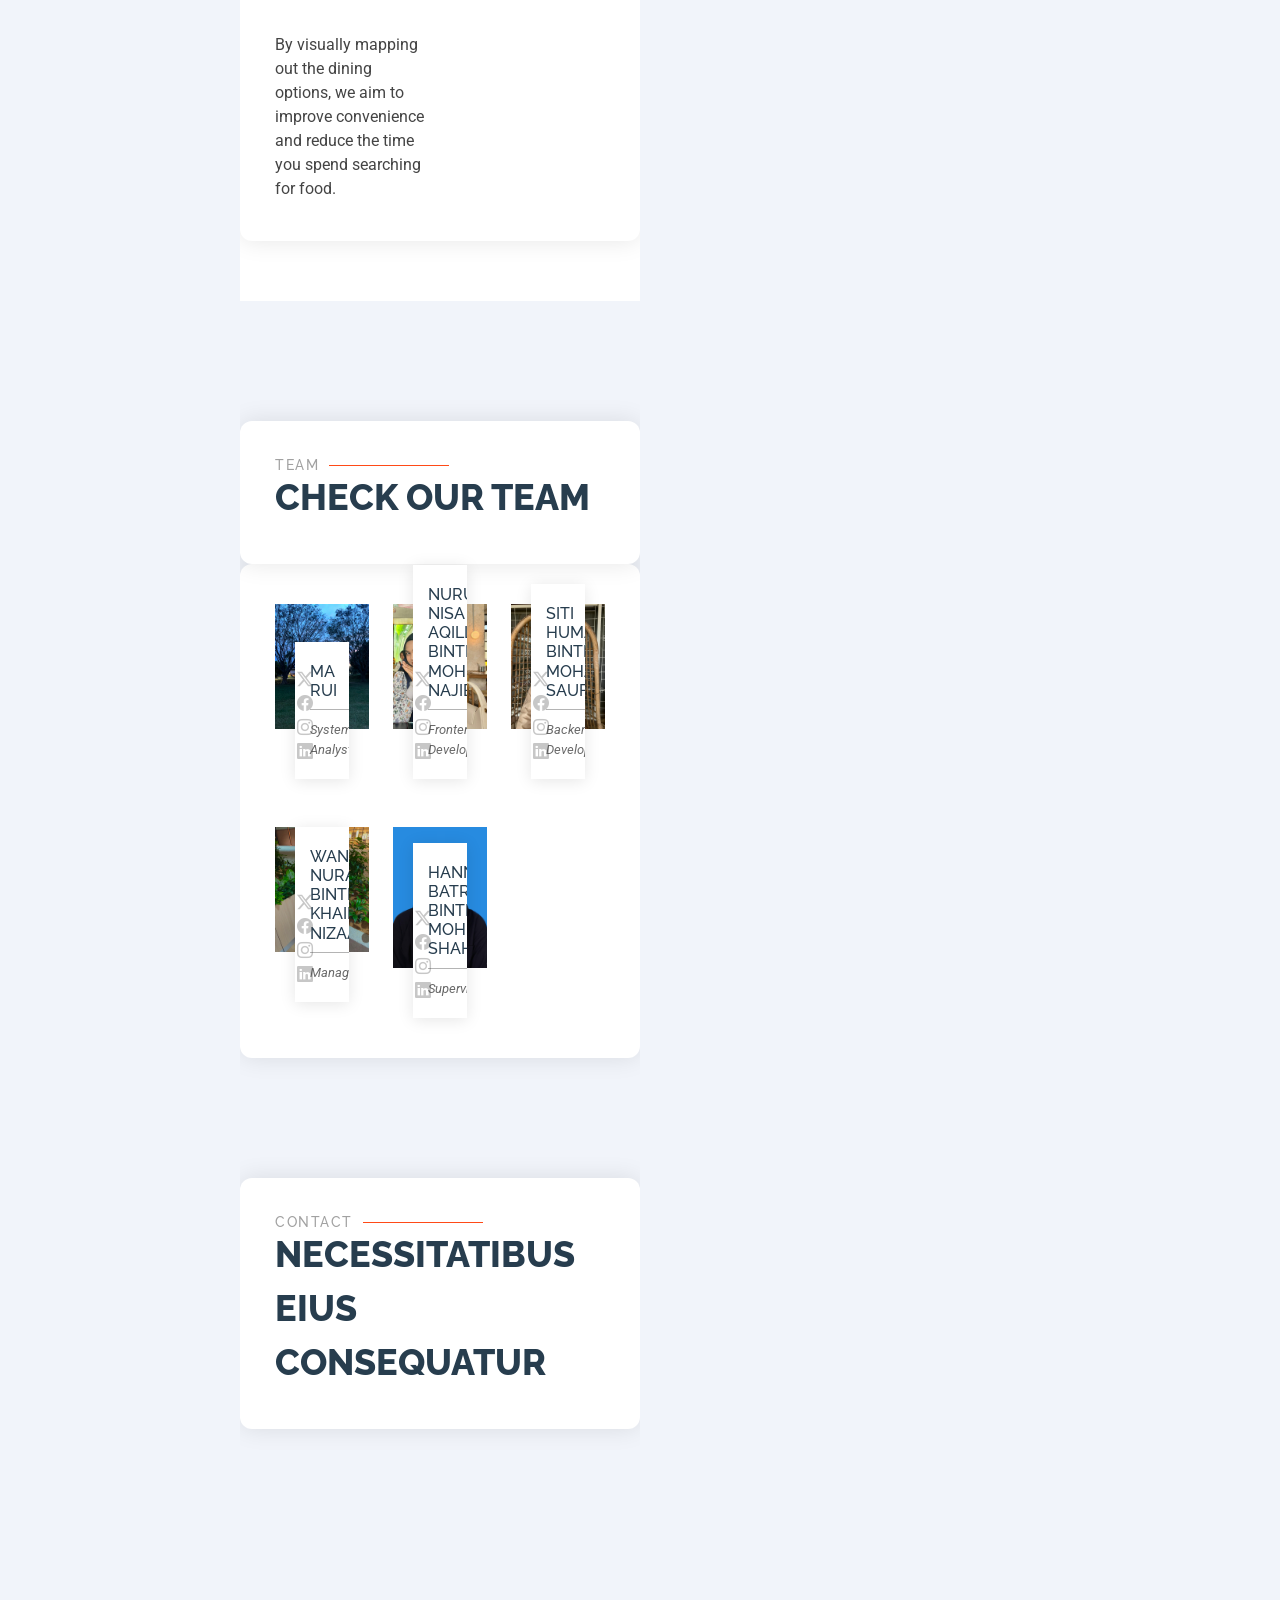
<file: webindex.html>
<!DOCTYPE html>
<html lang="en">

<head>
  <meta charset="utf-8">
  <meta content="width=device-width, initial-scale=1.0" name="viewport">
  <title>Index - Dewi Bootstrap Template</title>
  <meta name="description" content="">
  <meta name="keywords" content="">

  <!-- Favicons -->
  <link href="assets/img/favicon.png" rel="icon">
  <link href="assets/img/apple-touch-icon.png" rel="apple-touch-icon">

  <!-- Fonts -->
  <link href="https://fonts.googleapis.com" rel="preconnect">
  <link href="https://fonts.gstatic.com" rel="preconnect" crossorigin>
  <link
    href="https://fonts.googleapis.com/css2?family=Roboto:ital,wght@0,100;0,300;0,400;0,500;0,700;0,900;1,100;1,300;1,400;1,500;1,700;1,900&family=Raleway:ital,wght@0,100;0,200;0,300;0,400;0,500;0,600;0,700;0,800;0,900;1,100;1,200;1,300;1,400;1,500;1,600;1,700;1,800;1,900&family=Inter:wght@100;200;300;400;500;600;700;800;900&display=swap"
    rel="stylesheet">

  <!-- Vendor CSS Files -->
  <link href="assets/vendor/bootstrap/css/bootstrap.min.css" rel="stylesheet">
  <link href="assets/vendor/bootstrap-icons/bootstrap-icons.css" rel="stylesheet">
  <link href="assets/vendor/aos/aos.css" rel="stylesheet">
  <link href="assets/vendor/glightbox/css/glightbox.min.css" rel="stylesheet">
  <link href="assets/vendor/swiper/swiper-bundle.min.css" rel="stylesheet">

  <!-- Main CSS File -->
  <link href="assets/css/main.css" rel="stylesheet">

  <!-- =======================================================
  * Template Name: Taste of IIUM
  * Template URL: https://bootstrapmade.com/taste-of-iium-free-multi-purpose-html-template/
  * Updated: Aug 07 2024 with Bootstrap v5.3.3
  * Author: BootstrapMade.com
  * License: https://bootstrapmade.com/license/
  ======================================================== -->
</head>

<body class="index-page">

  <header id="header" class="header d-flex align-items-center fixed-top">
    <div class="container-fluid container-xl position-relative d-flex align-items-center">

      <a href="index.html" class="logo d-flex align-items-center me-auto">
        <!-- Uncomment the line below if you also wish to use an image logo -->
        <!-- <img src="assets/img/logo.png" alt=""> -->
        <h1 class="sitename">Taste of IIUM</h1>
      </a>

      <nav id="navmenu" class="navmenu">
        <ul>
          <li><a href="#hero" class="active">Home</a></li>
          <li><a href="#about">About</a></li>
          <li><a href="#services">Features</a></li>
          <li><a href="#team">Team</a></li>
          <li><a href="#contact">Contact</a></li>
          <li class="dropdown"><a href="#"><span>Dropdown</span> <i class="bi bi-chevron-down toggle-dropdown"></i></a>
            <ul>
              <li><a href="#">Dropdown 1</a></li>
              <li class="dropdown"><a href="#"><span>Deep Dropdown</span> <i
                    class="bi bi-chevron-down toggle-dropdown"></i></a>
                <ul>
                  <li><a href="#">Deep Dropdown 1</a></li>
                  <li><a href="#">Deep Dropdown 2</a></li>
                  <li><a href="#">Deep Dropdown 3</a></li>
                  <li><a href="#">Deep Dropdown 4</a></li>
                  <li><a href="#">Deep Dropdown 5</a></li>
                </ul>
              </li>
              <li><a href="#">Dropdown 2</a></li>
              <li><a href="#">Dropdown 3</a></li>
              <li><a href="#">Dropdown 4</a></li>
            </ul>
          </li>
          <li><a href="#contact">Contact</a></li>
        </ul>
        <i class="mobile-nav-toggle d-xl-none bi bi-list"></i>
      </nav>

      <a class="cta-btn" href="index.html#about">Get Started</a>

    </div>
  </header>

  <main class="main">

    <!-- Hero Section -->
    <section id="hero" class="hero section dark-background">

      <img src="assets/img/portfolio/iium.jpg" alt="" data-aos="fade-in">

      <div class="container d-flex flex-column align-items-center">
        <h2 data-aos="fade-up" data-aos-delay="100">Taste of IIUM</h2>
        <p data-aos="fade-up" data-aos-delay="200">Discover food menus and cafe locations across IIUM Mahallahs easily
          and quickly.</p>
        <div class="d-flex mt-4" data-aos="fade-up" data-aos-delay="300">
          <a href="#about" class="btn-get-started">Explore Food</a>

          <a href="#about" class="btn-get-started">View Mahallah</a>

        </div>
      </div>

    </section><!-- /Hero Section -->

    <!-- About Section -->
    <section id="about" class="about section">

      <div class="container">

        <div class="row gy-4">
          <div class="col-lg-6" data-aos="fade-up" data-aos-delay="100">
            <h3>
              <h3>
                About Taste of IIUM
              </h3>
            </h3>
            <img src="assets/img/beautifuliium.jpeg" class="img-fluid rounded-4 mb-4" alt="">
            <p>
              Taste of IIUM is a web-based platform developed to help IIUM students and visitors explore food menus and
              cafe locations available in different Mahallahs.
            </p>

            <p>
              The system allows users to search food items, browse stalls, and identify food locations easily within the
              IIUM campus.
            </p>
          </div>
          <div class="col-lg-6" data-aos="fade-up" data-aos-delay="250">
            <div class="content ps-0 ps-lg-5">
              <p class="fst-italic">
                Our platform is designed to improve accessibility and convenience, helping you easily explore food
                options across all Mahallah cafes in IIUM.
              </p>
              <ul>
                <li><i class="bi bi-check-circle-fill"></i> <span>Comprehensive Food Menus: View detailed menus, prices,
                    and food descriptions for stalls across every Mahallah.</span></li>
                <li><i class="bi bi-check-circle-fill"></i> <span>Interactive Maps & Locations: Easily pinpoint the
                    exact coordinates of your desired food locations to reduce time spent searching.</span></li>
                <li><i class="bi bi-check-circle-fill"></i> <span>Smart Search & Browsing: Quickly search for specific
                    food items, browse available stalls, and check operating hours.</span></li>
              </ul>


              <div class="position-relative mt-4">
                <img src="assets/img/food1.jpeg" class="img-fluid rounded-4" alt="">
                <a href="https://www.youtube.com/watch?v=Y7f98aduVJ8" class="glightbox pulsating-play-btn"></a>
              </div>
            </div>
          </div>
        </div>

      </div>

    </section><!-- /About Section -->

    <!-- Stats Section -->
    <section id="stats" class="stats section light-background">

      <div class="container" data-aos="fade-up" data-aos-delay="100">

        <div class="row gy-4">

          <div class="col-lg-3 col-md-6">
            <div class="stats-item d-flex align-items-center w-100 h-100">
              <i class="bi bi-emoji-smile color-blue flex-shrink-0"></i>
              <div>
                <span data-purecounter-start="0" data-purecounter-end="1500" data-purecounter-duration="1"
                  class="purecounter"></span>
                <p> Happy Students</p>
              </div>
            </div>
          </div><!-- End Stats Item -->

          <div class="col-lg-3 col-md-6">
            <div class="stats-item d-flex align-items-center w-100 h-100">
              <i class="bi bi-journal-richtext color-orange flex-shrink-0"></i>
              <div>
                <span data-purecounter-start="0" data-purecounter-end="50 " data-purecounter-duration="1"
                  class="purecounter"></span>
                <p>Food Stalls</p>
              </div>
            </div>
          </div><!-- End Stats Item -->

          <div class="col-lg-3 col-md-6">
            <div class="stats-item d-flex align-items-center w-100 h-100">
              <i class="bi bi-headset color-green flex-shrink-0"></i>
              <div>
                <span data-purecounter-start="0" data-purecounter-end="300" data-purecounter-duration="1"
                  class="purecounter"></span>
                <p>Menu Items</p>
              </div>
            </div>
          </div><!-- End Stats Item -->

          <div class="col-lg-3 col-md-6">
            <div class="stats-item d-flex align-items-center w-100 h-100">
              <i class="bi bi-people color-pink flex-shrink-0"></i>
              <div>
                <span data-purecounter-start="0" data-purecounter-end="17" data-purecounter-duration="1"
                  class="purecounter"></span>
                <p>Mahallahs Covered</p>
              </div>
            </div>
          </div><!-- End Stats Item -->

        </div>

      </div>

    </section><!-- /Stats Section -->

    <!-- Services Section -->
    <section id="services" class="services section">

      <!-- Section Title -->
      <div class="container section-title" data-aos="fade-up">
        <h2>Features</h2>
        <p>System Features<br></p>
      </div><!-- End Section Title -->

      <div class="container" data-aos="fade-up" data-aos-delay="100">

        <div class="row gy-5">

          <div class="col-xl-4 col-md-6" data-aos="zoom-in" data-aos-delay="200">
            <div class="service-item">
              <div class="img">
                <img src="assets/img/food.jpg" class="img-fluid" alt="">
              </div>
              <div class="details position-relative">
                <div class="icon">
                  <i class="bi bi-activity"></i>
                </div>
                <a href="service-details.html" class="stretched-link">
                  <h3>Search Food</h3>
                </a>
                <p>Users can search food items, stalls, and Mahallah cafes easily.</p>
              </div>
            </div>
          </div><!-- End Service Item -->

          <div class="col-xl-4 col-md-6" data-aos="zoom-in" data-aos-delay="300">
            <div class="service-item">
              <div class="img">
                <img src="assets/img/stall.jpg" class="img-fluid" alt="">
              </div>
              <div class="details position-relative">
                <div class="icon">
                  <i class="bi bi-broadcast"></i>
                </div>
                <a href="service-details.html" class="stretched-link">
                  <h3>Browse Stalls</h3>
                </a>
                <p>Users can browse stall information, operating hours, and food images.</p>
              </div>
            </div>
          </div><!-- End Service Item -->

          <div class="col-xl-4 col-md-6" data-aos="zoom-in" data-aos-delay="400">
            <div class="service-item">
              <div class="img">
                <img src="assets/img/map.jpg" class="img-fluid" alt="">
              </div>
              <div class="details position-relative">
                <div class="icon">
                  <i class="bi bi-easel"></i>
                </div>
                <a href="service-details.html" class="stretched-link">
                  <h3>Mahallah Map</h3>
                </a>
                <p>The system helps users locate Mahallah cafes across the IIUM campus.</p>
              </div>
            </div>
          </div><!-- End Service Item -->

        </div>

      </div>

    </section><!-- /Services Section -->



    <!-- Features Section -->
    <section id="features" class="features section">

      <div class="container">

        <ul class="nav nav-tabs row  d-flex" data-aos="fade-up" data-aos-delay="100">
          <li class="nav-item col-3">
            <a class="nav-link active show" data-bs-toggle="tab" data-bs-target="#features-tab-1">
              <i class="bi bi-binoculars"></i>
              <h4 class="d-none d-lg-block">Explore Mahallah Locations</h4>
            </a>
          </li>
          <li class="nav-item col-3">
            <a class="nav-link" data-bs-toggle="tab" data-bs-target="#features-tab-2">
              <i class="bi bi-box-seam"></i>
              <h4 class="d-none d-lg-block">Discover Local Stalls</h4>
            </a>
          </li>
          <li class="nav-item col-3">
            <a class="nav-link" data-bs-toggle="tab" data-bs-target="#features-tab-3">
              <i class="bi bi-brightness-high"></i>
              <h4 class="d-none d-lg-block">Comprehensive Food Menus</h4>
            </a>
          </li>
          <li class="nav-item col-3">
            <a class="nav-link" data-bs-toggle="tab" data-bs-target="#features-tab-4">
              <i class="bi bi-command"></i>
              <h4 class="d-none d-lg-block">Secure Access & Management</h4>
            </a>
          </li>
        </ul><!-- End Tab Nav -->

        <div class="tab-content" data-aos="fade-up" data-aos-delay="200">

          <div class="tab-pane fade active show" id="features-tab-1">
            <div class="row">
              <div class="col-lg-6 order-2 order-lg-1 mt-3 mt-lg-0">
                <h3>Voluptatem dignissimos provident quasi corporis voluptates sit assumenda.</h3>
                <h3>Discover food areas across IIUM Mahallahs.</h3>
                <p class="fst-italic">
                  Our interactive map feature is designed to help users easily identify the location of their desired
                  food within the IIUM campus.
                </p>
                <ul>
                  <li><i class="ri-check-double-line"></i> Display accurate Mahallah locations on the campus map.</li>
                  <li><i class="ri-check-double-line"></i> Show exact map coordinates for specific cafeterias.</li>
                  <li><i class="ri-check-double-line"></i> Organize food stalls perfectly according to their Mahallah
                    location.</li>
                </ul>
                <p>
                  By visually mapping out the dining options, we aim to improve convenience and reduce the time you
                  spend searching for food.
                </p>
              </div>
              <div class="col-lg-6 order-1 order-lg-2 text-center">
                <img src="assets/img/food2.jpeg" alt="" class="img-fluid">
              </div>
            </div>
          </div><!-- End Tab Content Item -->

          <div class="tab-pane fade" id="features-tab-2">
            <div class="row">
              <div class="col-lg-6 order-2 order-lg-1 mt-3 mt-lg-0">
                <h3>Search and browse your favorite local stalls.</h3>

                <p class="fst-italic">
                  Whether you know what you want or are just browsing, finding the right food stall has never been
                  easier.
                </p>
                <ul>
                  <li><i class="bi bi-check2-all"></i> <span>Search for specific food items, stalls, or Mahallahs
                      easily</span></li>
                  <li><i class="bi bi-check2-all"></i> <span>View comprehensive stall information including captivating
                      stall images.</span></li>
                  <li><i class="bi bi-check2-all"></i> <span>Check real-time operating hours so you never walk to a
                      closed cafe.</span></li>

                </ul>
              </div>
              <div class="col-lg-6 order-1 order-lg-2 text-center">
                <img src="assets/img/stall.jpg" alt="" class="img-fluid">
              </div>
            </div>
          </div><!-- End Tab Content Item -->

          <div class="tab-pane fade" id="features-tab-3">
            <div class="row">
              <div class="col-lg-6 order-2 order-lg-1 mt-3 mt-lg-0">
                <h3>Explore comprehensive and mouth-watering menus.</h3>
                <p>
                  Get a clear picture of what each stall offers. We provide clear and organized information about the
                  types of food available.
                </p>
                <ul>
                  </p>
                  <ul>
                    <li><i class="bi bi-check2-all"></i> <span>View food names alongside detailed, appetizing
                        descriptions.</span></li>
                    <li><i class="bi bi-check2-all"></i>
                      <span></span>Check clear pricing to help manage your student budget.</span>
                    </li>
                    <li><i class="bi bi-check2-all"></i> <span>Browse food images to see exactly what you are
                        ordering.</span></li>
                  </ul>
                  <p class="fst-italic">
                    Each food item is strictly categorized under its specific stall, making menu navigation seamless and
                    intuitive.
                  </p>
                  </p>
              </div>
              <div class="col-lg-6 order-1 order-lg-2 text-center">
                <img src="assets/img/menu.jpeg" alt="" class="img-fluid">
              </div>
            </div>
          </div><!-- End Tab Content Item -->

          <div class="tab-pane fade" id="features-tab-4">
            <div class="row">
              <div class="col-lg-6 order-2 order-lg-1 mt-3 mt-lg-0">
                <h3>Secure access and robust management tools.</h3>
                <p class="fst-italic">
                  Taste of IIUM is designed with a strong backend to support both everyday users and system
                  administrators.
                </p>
                <ul>
                  <li><i class="bi bi-check2-all"></i> <span>Safe registration and login for all users.
                    </span></li>
                  <li><i class="bi bi-check2-all"></i> <span>Differentiates between normal user access and
                      administrative controls.</span></li>
                  <li><i class="bi bi-check2-all"></i> <span>Admins can easily add, edit, or delete food items and stall
                      details.</span></li>
                </ul>
              </div>
              <div class="col-lg-6 order-1 order-lg-2 text-center">
                <img src="assets/img/working-4.jpg" alt="" class="img-fluid">
              </div>
            </div>
          </div><!-- End Tab Content Item -->

        </div>

      </div>

    </section><!-- /Features Section -->

    <!-- Services 2 Section -->
    <section id="services-2" class="services-2 section light-background">

      <!-- Section Title -->












      <!-- Team Section -->
      <section id="team" class="team section light-background">

        <!-- Section Title -->
        <div class="container section-title" data-aos="fade-up">
          <h2>Team</h2>
          <p>CHECK OUR TEAM</p>
        </div><!-- End Section Title -->

        <div class="container">

          <div class="row gy-5">

            <div class="col-lg-4 col-md-6" data-aos="fade-up" data-aos-delay="100">
              <div class="member">
                <div class="pic"><img src="assets/img/team/marui.jpg" class="img-fluid" alt="">
                </div>
                <div class="member-info">
                  <h4>MA RUI</h4>
                  <span>System Analyst</span>
                  <div class="social">
                    <a href=""><i class="bi bi-twitter-x"></i></a>
                    <a href=""><i class="bi bi-facebook"></i></a>
                    <a href=""><i class="bi bi-instagram"></i></a>
                    <a href=""><i class="bi bi-linkedin"></i></a>
                  </div>
                </div>
              </div>
            </div><!-- End Team Member -->

            <div class="col-lg-4 col-md-6" data-aos="fade-up" data-aos-delay="100">
              <div class="member">
                <div class="pic"><img src="assets/img/team/me.jpeg" class="img-fluid" alt=""></div>
                <div class="member-info">
                  <h4>NURUL NISA AQILLA BINTI MOHD NAJIB</h4>
                  <span>Frontend Developer</span>
                  <div class="social">
                    <a href=""><i class="bi bi-twitter-x"></i></a>
                    <a href=""><i class="bi bi-facebook"></i></a>
                    <a href=""><i class="bi bi-instagram"></i></a>
                    <a href=""><i class="bi bi-linkedin"></i></a>
                  </div>
                </div>
              </div>
            </div><!-- End Team Member -->

            <div class="col-lg-4 col-md-6" data-aos="fade-up" data-aos-delay="300">
              <div class="member">
                <div class="pic"><img src="assets/img/humaiyira.jpeg" class="img-fluid" alt=""></div>
                <div class="member-info">
                  <h4>SITI HUMAIRAH BINTI MOHAMAD SAUFE</h4>
                  <span>Backend Developer</span>
                  <div class="social">
                    <a href=""><i class="bi bi-twitter-x"></i></a>
                    <a href=""><i class="bi bi-facebook"></i></a>
                    <a href=""><i class="bi bi-instagram"></i></a>
                    <a href=""><i class="bi bi-linkedin"></i></a>
                  </div>
                </div>
              </div>
            </div><!-- End Team Member -->

            <div class="col-lg-4 col-md-6" data-aos="fade-up" data-aos-delay="300">
              <div class="member">
                <div class="pic"><img src="assets/img/thilahh.jpeg" class="img-fluid" alt=""></div>
                <div class="member-info">
                  <h4>WAN NURATHILAH BINTI KHAIRUL NIZAAM</h4>
                  <span>Manager</span>
                  <div class="social">
                    <a href=""><i class="bi bi-twitter-x"></i></a>
                    <a href=""><i class="bi bi-facebook"></i></a>
                    <a href=""><i class="bi bi-instagram"></i></a>
                    <a href=""><i class="bi bi-linkedin"></i></a>
                  </div>
                </div>
              </div>
            </div><!-- End Team Member -->

            <div class="col-lg-4 col-md-6" data-aos="fade-up" data-aos-delay="300">
              <div class="member">
                <div class="pic"><img src="assets/img/hana.jpeg" class="img-fluid" alt=""></div>
                <div class="member-info">
                  <h4>HANNA BATRISYIA BINTI MOHD SHAHRIR</h4>
                  <span>Supervisor</span>
                  <div class="social">
                    <a href=""><i class="bi bi-twitter-x"></i></a>
                    <a href=""><i class="bi bi-facebook"></i></a>
                    <a href=""><i class="bi bi-instagram"></i></a>
                    <a href=""><i class="bi bi-linkedin"></i></a>
                  </div>
                </div>
              </div>
            </div><!-- End Team Member -->

          </div>

        </div>

      </section><!-- /Team Section -->

      <!-- Contact Section -->
      <section id="contact" class="contact section">

        <!-- Section Title -->
        <div class="container section-title" data-aos="fade-up">
          <h2>Contact</h2>
          <p>Necessitatibus eius consequatur</p>
        </div><!-- End Section Title -->

        <div class="container" data-aos="fade-up" data-aos-delay="100">


          <div class="container footer-top">
            <div class="row gy-4">
              <div class="col-lg-4 col-md-6 footer-about">
                <a href="index.html" class="logo d-flex align-items-center">
                  <span class="sitename">Taste of IIUM</span>
                </a>
                <div class="footer-contact pt-3">
                  <p>IIUM GOMBAK</p>
                  <p>KL, MALAYSIA 53100</p>
                  <p class="mt-3"><strong>Phone:</strong> <span>+60 5589 55488 55</span></p>
                  <p><strong>Email:</strong> <span>info@tasteofiium.com</span></p>
                </div>
                <div class="social-links d-flex mt-4">
                  <a href=""><i class="bi bi-twitter-x"></i></a>
                  <a href=""><i class="bi bi-facebook"></i></a>
                  <a href=""><i class="bi bi-instagram"></i></a>
                  <a href=""><i class="bi bi-linkedin"></i></a>
                </div>
              </div>


              <div class="col-md-6">
                <div class="info-item d-flex flex-column justify-content-center align-items-center" data-aos="fade-up"
                  data-aos-delay="400">
                  <i class="bi bi-envelope"></i>
                  <h3>Email Us</h3>
                  <p>info@example.com</p>
                </div>
              </div><!-- End Info Item -->

            </div>
          </div>

          <div class="col-lg-6">
            <form action="forms/contact.php" method="post" class="php-email-form" data-aos="fade-up"
              data-aos-delay="500">
              <div class="row gy-4">

                <div class="col-md-6">
                  <input type="text" name="name" class="form-control" placeholder="Your Name" required="">
                </div>

                <div class="col-md-6 ">
                  <input type="email" class="form-control" name="email" placeholder="Your Email" required="">
                </div>

                <div class="col-md-12">
                  <input type="text" class="form-control" name="subject" placeholder="Subject" required="">
                </div>

                <div class="col-md-12">
                  <textarea class="form-control" name="message" rows="4" placeholder="Message" required=""></textarea>
                </div>

                <div class="col-md-12 text-center">
                  <div class="loading">Loading</div>
                  <div class="error-message"></div>
                  <div class="sent-message">Your message has been sent. Thank you!</div>

                  <button type="submit">Send Message</button>
                </div>

              </div>
            </form>
          </div><!-- End Contact Form -->

        </div>

        </div>

      </section><!-- /Contact Section -->

  </main>

  <footer id="footer" class="footer dark-background">

    <div class="container footer-top">
      <div class="row gy-4">
        <div class="col-lg-4 col-md-6 footer-about">
          <a href="index.html" class="logo d-flex align-items-center">
            <span class="sitename">Taste of IIUM</span>
          </a>
          <div class="footer-contact pt-3">
            <p>IIUM GOMBAK</p>
            <p>KL, MALAYSIA 53100</p>
            <p class="mt-3"><strong>Phone:</strong> <span>+60 5589 55488 55</span></p>
            <p><strong>Email:</strong> <span>info@tasteofiium.com</span></p>
          </div>
          <div class="social-links d-flex mt-4">
            <a href=""><i class="bi bi-twitter-x"></i></a>
            <a href=""><i class="bi bi-facebook"></i></a>
            <a href=""><i class="bi bi-instagram"></i></a>
            <a href=""><i class="bi bi-linkedin"></i></a>
          </div>
        </div>

        <div class="col-lg-2 col-md-3 footer-links">
          <h4>Useful Links</h4>
          <ul>
            <li><i class="bi bi-chevron-right"></i> <a href="#">Home</a></li>
            <li><i class="bi bi-chevron-right"></i> <a href="#">About us</a></li>
            <li><i class="bi bi-chevron-right"></i> <a href="#">Services</a></li>
            <li><i class="bi bi-chevron-right"></i> <a href="#">Terms of service</a></li>
            <li><i class="bi bi-chevron-right"></i> <a href="#">Privacy policy</a></li>
          </ul>
        </div>



        <div class="col-lg-4 col-md-12 footer-newsletter">
          <h4>Our Newsletter</h4>
          <p>Subscribe to our newsletter and receive the latest news about our products and services!</p>
          <form action="forms/newsletter.php" method="post" class="php-email-form">
            <div class="newsletter-form"><input type="email" name="email"><input type="submit" value="Subscribe"></div>
            <div class="loading">Loading</div>
            <div class="error-message"></div>
            <div class="sent-message">Your subscription request has been sent. Thank you!</div>
          </form>
        </div>

      </div>
    </div>

    <div class="container copyright text-center mt-4">
      <p>© <span>Copyright</span> <strong class="px-1 sitename">Dewi</strong> <span>All Rights Reserved</span></p>
      <div class="credits">
        <!-- All the links in the footer should remain intact. -->
        <!-- You can delete the links only if you've purchased the pro version. -->
        <!-- Licensing information: https://bootstrapmade.com/license/ -->
        <!-- Purchase the pro version with working PHP/AJAX contact form: [buy-url] -->
        Designed by <a href="https://bootstrapmade.com/">BootstrapMade</a> | <a
          href="https://bootstrapmade.com/tools/">DevTools</a>
      </div>
    </div>

  </footer>

  <!-- Scroll Top -->
  <a href="#" id="scroll-top" class="scroll-top d-flex align-items-center justify-content-center"><i
      class="bi bi-arrow-up-short"></i></a>

  <!-- Preloader -->
  <div id="preloader"></div>

  <!-- Vendor JS Files -->
  <script src="assets/vendor/bootstrap/js/bootstrap.bundle.min.js"></script>
  <script src="assets/vendor/php-email-form/validate.js"></script>
  <script src="assets/vendor/aos/aos.js"></script>
  <script src="assets/vendor/glightbox/js/glightbox.min.js"></script>
  <script src="assets/vendor/purecounter/purecounter_vanilla.js"></script>
  <script src="assets/vendor/swiper/swiper-bundle.min.js"></script>
  <script src="assets/vendor/imagesloaded/imagesloaded.pkgd.min.js"></script>
  <script src="assets/vendor/isotope-layout/isotope.pkgd.min.js"></script>

  <!-- Main JS File -->
  <script src="assets/js/main.js"></script>

</body>

</html>
</file>
<file: assets/css/main.css>
/**
* Template Name: Dewi
* Template URL: https://bootstrapmade.com/dewi-free-multi-purpose-html-template/
* Updated: Aug 07 2024 with Bootstrap v5.3.3
* Author: BootstrapMade.com
* License: https://bootstrapmade.com/license/
*/

/*--------------------------------------------------------------
# Font & Color Variables
# Help: https://bootstrapmade.com/color-system/
--------------------------------------------------------------*/
/* Fonts */
:root {
  --default-font: "Roboto", system-ui, -apple-system, "Segoe UI", Roboto, "Helvetica Neue", Arial, "Noto Sans", "Liberation Sans", sans-serif, "Apple Color Emoji", "Segoe UI Emoji", "Segoe UI Symbol", "Noto Color Emoji";
  --heading-font: "Raleway", sans-serif;
  --nav-font: "Inter", sans-serif;
}

/* Global Colors - The following color variables are used throughout the website. Updating them here will change the color scheme of the entire website */
:root {
  --background-color: #ffffff;
  /* Background color for the entire website, including individual sections */
  --default-color: #444444;
  /* Default color used for the majority of the text content across the entire website */
  --heading-color: #273d4e;
  /* Color for headings, subheadings and title throughout the website */
  --accent-color: #ff4a17;
  /* Accent color that represents your brand on the website. It's used for buttons, links, and other elements that need to stand out */
  --surface-color: #ffffff;
  /* The surface color is used as a background of boxed elements within sections, such as cards, icon boxes, or other elements that require a visual separation from the global background. */
  --contrast-color: #ffffff;
  /* Contrast color for text, ensuring readability against backgrounds of accent, heading, or default colors. */
}

/* Nav Menu Colors - The following color variables are used specifically for the navigation menu. They are separate from the global colors to allow for more customization options */
:root {
  --nav-color: #e5eaee;
  /* The default color of the main navmenu links */
  --nav-hover-color: #ff4a17;
  /* Applied to main navmenu links when they are hovered over or active */
  --nav-mobile-background-color: #ffffff;
  /* Used as the background color for mobile navigation menu */
  --nav-dropdown-background-color: #ffffff;
  /* Used as the background color for dropdown items that appear when hovering over primary navigation items */
  --nav-dropdown-color: #444444;
  /* Used for navigation links of the dropdown items in the navigation menu. */
  --nav-dropdown-hover-color: #ff4a17;
  /* Similar to --nav-hover-color, this color is applied to dropdown navigation links when they are hovered over. */
}

/* Color Presets - These classes override global colors when applied to any section or element, providing reuse of the sam color scheme. */

.light-background {
  --background-color: #f1f4fa;
  --surface-color: #ffffff;
}

.dark-background {
  --background-color: #000910;
  --default-color: #ffffff;
  --heading-color: #ffffff;
  --surface-color: #28323a;
  --contrast-color: #ffffff;
}

/* Smooth scroll */
:root {
  scroll-behavior: smooth;
}

/*--------------------------------------------------------------
# General Styling & Shared Classes
--------------------------------------------------------------*/
body {
  color: var(--default-color);
  background-color: var(--background-color);
  font-family: var(--default-font);
}

a {
  color: var(--accent-color);
  text-decoration: none;
  transition: 0.3s;
}

a:hover {
  color: color-mix(in srgb, var(--accent-color), transparent 25%);
  text-decoration: none;
}

h1,
h2,
h3,
h4,
h5,
h6 {
  color: var(--heading-color);
  font-family: var(--heading-font);
}

/* PHP Email Form Messages
------------------------------*/
.php-email-form .error-message {
  display: none;
  background: #df1529;
  color: #ffffff;
  text-align: left;
  padding: 15px;
  margin-bottom: 24px;
  font-weight: 600;
}

.php-email-form .sent-message {
  display: none;
  color: #ffffff;
  background: #059652;
  text-align: center;
  padding: 15px;
  margin-bottom: 24px;
  font-weight: 600;
}

.php-email-form .loading {
  display: none;
  background: var(--surface-color);
  text-align: center;
  padding: 15px;
  margin-bottom: 24px;
}

.php-email-form .loading:before {
  content: "";
  display: inline-block;
  border-radius: 50%;
  width: 24px;
  height: 24px;
  margin: 0 10px -6px 0;
  border: 3px solid var(--accent-color);
  border-top-color: var(--surface-color);
  animation: php-email-form-loading 1s linear infinite;
}

@keyframes php-email-form-loading {
  0% {
    transform: rotate(0deg);
  }

  100% {
    transform: rotate(360deg);
  }
}

/* Pulsating Play Button
------------------------------*/
.pulsating-play-btn {
  width: 94px;
  height: 94px;
  background: radial-gradient(var(--accent-color) 50%, color-mix(in srgb, var(--accent-color), transparent 75%) 52%);
  border-radius: 50%;
  display: block;
  position: relative;
  overflow: hidden;
}

.pulsating-play-btn:before {
  content: "";
  position: absolute;
  width: 120px;
  height: 120px;
  animation-delay: 0s;
  animation: pulsate-play-btn 2s;
  animation-direction: forwards;
  animation-iteration-count: infinite;
  animation-timing-function: steps;
  opacity: 1;
  border-radius: 50%;
  border: 5px solid color-mix(in srgb, var(--accent-color), transparent 30%);
  top: -15%;
  left: -15%;
  background: rgba(198, 16, 0, 0);
}

.pulsating-play-btn:after {
  content: "";
  position: absolute;
  left: 50%;
  top: 50%;
  transform: translateX(-40%) translateY(-50%);
  width: 0;
  height: 0;
  border-top: 10px solid transparent;
  border-bottom: 10px solid transparent;
  border-left: 15px solid #fff;
  z-index: 100;
  transition: all 400ms cubic-bezier(0.55, 0.055, 0.675, 0.19);
}

.pulsating-play-btn:hover:before {
  content: "";
  position: absolute;
  left: 50%;
  top: 50%;
  transform: translateX(-40%) translateY(-50%);
  width: 0;
  height: 0;
  border: none;
  border-top: 10px solid transparent;
  border-bottom: 10px solid transparent;
  border-left: 15px solid #fff;
  z-index: 200;
  animation: none;
  border-radius: 0;
}

.pulsating-play-btn:hover:after {
  border-left: 15px solid var(--accent-color);
  transform: scale(20);
}

@keyframes pulsate-play-btn {
  0% {
    transform: scale(0.6, 0.6);
    opacity: 1;
  }

  100% {
    transform: scale(1, 1);
    opacity: 0;
  }
}

/*--------------------------------------------------------------
# Global Header
--------------------------------------------------------------*/
.header {
  --background-color: rgba(0, 0, 0, 0);
  --default-color: #ffffff;
  --heading-color: #ffffff;
  color: var(--default-color);
  background-color: var(--background-color);
  padding: 20px 0;
  transition: all 0.5s;
  z-index: 997;
}

.header .logo {
  line-height: 1;
}

.header .logo img {
  max-height: 36px;
  margin-right: 8px;
}

.header .logo h1 {
  font-size: 30px;
  margin: 0;
  font-weight: 700;
  color: var(--heading-color);
}

.header .cta-btn,
.header .cta-btn:focus {
  color: var(--contrast-color);
  font-size: 13px;
  padding: 7px 25px;
  margin: 0 0 0 30px;
  border-radius: 4px;
  transition: 0.3s;
  text-transform: uppercase;
  border: 2px solid var(--contrast-color);
}

.header .cta-btn:hover,
.header .cta-btn:focus:hover {
  color: var(--contrast-color);
  background: var(--accent-color);
  border-color: var(--accent-color);
}

@media (max-width: 1200px) {
  .header .logo {
    order: 1;
  }

  .header .cta-btn {
    order: 2;
    margin: 0 15px 0 0;
    padding: 6px 15px;
  }

  .header .navmenu {
    order: 3;
  }
}

.scrolled .header {
  box-shadow: 0px 0 18px rgba(0, 0, 0, 0.1);
}

/* Global Header on Scroll
------------------------------*/
.scrolled .header {
  --background-color: rgba(21, 34, 43, 0.85);
}

/*--------------------------------------------------------------
# Navigation Menu
--------------------------------------------------------------*/
/* Desktop Navigation */
@media (min-width: 1200px) {
  .navmenu {
    padding: 0;
  }

  .navmenu ul {
    margin: 0;
    padding: 0;
    display: flex;
    list-style: none;
    align-items: center;
  }

  .navmenu li {
    position: relative;
  }

  .navmenu>ul>li {
    white-space: nowrap;
    padding: 15px 14px;
  }

  .navmenu>ul>li:last-child {
    padding-right: 0;
  }

  .navmenu a,
  .navmenu a:focus {
    color: var(--nav-color);
    font-size: 13px;
    padding: 0 2px;
    font-family: var(--nav-font);
    font-weight: 500;
    display: flex;
    align-items: center;
    justify-content: space-between;
    white-space: nowrap;
    transition: 0.3s;
    position: relative;
    text-transform: uppercase;
  }

  .navmenu a i,
  .navmenu a:focus i {
    font-size: 12px;
    line-height: 0;
    margin-left: 5px;
    transition: 0.3s;
  }

  .navmenu>ul>li>a:before {
    content: "";
    position: absolute;
    height: 2px;
    bottom: -6px;
    left: 0;
    background-color: var(--nav-hover-color);
    visibility: hidden;
    width: 0px;
    transition: all 0.3s ease-in-out 0s;
  }

  .navmenu a:hover:before,
  .navmenu li:hover>a:before,
  .navmenu .active:before {
    visibility: visible;
    width: 100%;
  }

  .navmenu li:hover>a,
  .navmenu .active,
  .navmenu .active:focus {
    color: color-mix(in srgb, var(--nav-color) 90%, white 15%);
  }

  .navmenu .dropdown ul {
    margin: 0;
    padding: 10px 0;
    background: var(--nav-dropdown-background-color);
    display: block;
    position: absolute;
    visibility: hidden;
    left: 14px;
    top: 130%;
    opacity: 0;
    transition: 0.3s;
    border-radius: 4px;
    z-index: 99;
    box-shadow: 0px 0px 30px rgba(0, 0, 0, 0.1);
  }

  .navmenu .dropdown ul li {
    min-width: 200px;
  }

  .navmenu .dropdown ul a {
    padding: 10px 20px;
    font-size: 15px;
    text-transform: none;
    color: var(--nav-dropdown-color);
  }

  .navmenu .dropdown ul a i {
    font-size: 12px;
  }

  .navmenu .dropdown ul a:hover,
  .navmenu .dropdown ul .active:hover,
  .navmenu .dropdown ul li:hover>a {
    color: var(--nav-dropdown-hover-color);
  }

  .navmenu .dropdown:hover>ul {
    opacity: 1;
    top: 100%;
    visibility: visible;
  }

  .navmenu .dropdown .dropdown ul {
    top: 0;
    left: -90%;
    visibility: hidden;
  }

  .navmenu .dropdown .dropdown:hover>ul {
    opacity: 1;
    top: 0;
    left: -100%;
    visibility: visible;
  }
}

/* Mobile Navigation */
@media (max-width: 1199px) {
  .mobile-nav-toggle {
    color: var(--nav-color);
    font-size: 28px;
    line-height: 0;
    margin-right: 10px;
    cursor: pointer;
    transition: color 0.3s;
  }

  .navmenu {
    padding: 0;
    z-index: 9997;
  }

  .navmenu ul {
    display: none;
    list-style: none;
    position: absolute;
    inset: 60px 20px 20px 20px;
    padding: 10px 0;
    margin: 0;
    border-radius: 6px;
    background-color: var(--nav-mobile-background-color);
    border: 1px solid color-mix(in srgb, var(--default-color), transparent 90%);
    box-shadow: none;
    overflow-y: auto;
    transition: 0.3s;
    z-index: 9998;
  }

  .navmenu a,
  .navmenu a:focus {
    color: var(--nav-dropdown-color);
    padding: 10px 20px;
    font-family: var(--nav-font);
    font-size: 17px;
    font-weight: 500;
    display: flex;
    align-items: center;
    justify-content: space-between;
    white-space: nowrap;
    transition: 0.3s;
  }

  .navmenu a i,
  .navmenu a:focus i {
    font-size: 12px;
    line-height: 0;
    margin-left: 5px;
    width: 30px;
    height: 30px;
    display: flex;
    align-items: center;
    justify-content: center;
    border-radius: 50%;
    transition: 0.3s;
    background-color: color-mix(in srgb, var(--accent-color), transparent 90%);
  }

  .navmenu a i:hover,
  .navmenu a:focus i:hover {
    background-color: var(--accent-color);
    color: var(--contrast-color);
  }

  .navmenu a:hover,
  .navmenu .active,
  .navmenu .active:focus {
    color: var(--nav-dropdown-hover-color);
  }

  .navmenu .active i,
  .navmenu .active:focus i {
    background-color: var(--accent-color);
    color: var(--contrast-color);
    transform: rotate(180deg);
  }

  .navmenu .dropdown ul {
    position: static;
    display: none;
    z-index: 99;
    padding: 10px 0;
    margin: 10px 20px;
    background-color: var(--nav-dropdown-background-color);
    transition: all 0.5s ease-in-out;
  }

  .navmenu .dropdown ul ul {
    background-color: rgba(33, 37, 41, 0.1);
  }

  .navmenu .dropdown>.dropdown-active {
    display: block;
    background-color: rgba(33, 37, 41, 0.03);
  }

  .mobile-nav-active {
    overflow: hidden;
  }

  .mobile-nav-active .mobile-nav-toggle {
    color: #fff;
    position: absolute;
    font-size: 32px;
    top: 15px;
    right: 15px;
    margin-right: 0;
    z-index: 9999;
  }

  .mobile-nav-active .navmenu {
    position: fixed;
    overflow: hidden;
    inset: 0;
    background: rgba(33, 37, 41, 0.8);
    transition: 0.3s;
  }

  .mobile-nav-active .navmenu>ul {
    display: block;
  }
}

/*--------------------------------------------------------------
# Global Footer
--------------------------------------------------------------*/
.footer {
  color: var(--default-color);
  background-color: var(--background-color);
  font-size: 14px;
  position: relative;
}

.footer .footer-top {
  padding-top: 50px;
  border-top: 1px solid color-mix(in srgb, var(--default-color), transparent 90%);
}

.footer .footer-about .logo {
  line-height: 1;
  margin-bottom: 25px;
}

.footer .footer-about .logo img {
  max-height: 40px;
  margin-right: 6px;
}

.footer .footer-about .logo span {
  font-size: 26px;
  font-weight: 700;
  letter-spacing: 1px;
  font-family: var(--heading-font);
  color: var(--heading-color);
}

.footer .footer-about p {
  font-size: 14px;
  font-family: var(--heading-font);
}

.footer .social-links a {
  display: flex;
  align-items: center;
  justify-content: center;
  width: 40px;
  height: 40px;
  border-radius: 50%;
  border: 1px solid color-mix(in srgb, var(--default-color), transparent 50%);
  font-size: 16px;
  color: color-mix(in srgb, var(--default-color), transparent 30%);
  margin-right: 10px;
  transition: 0.3s;
}

.footer .social-links a:hover {
  color: var(--accent-color);
  border-color: var(--accent-color);
}

.footer h4 {
  font-size: 16px;
  font-weight: bold;
  position: relative;
  padding-bottom: 12px;
}

.footer .footer-links {
  margin-bottom: 30px;
}

.footer .footer-links ul {
  list-style: none;
  padding: 0;
  margin: 0;
}

.footer .footer-links ul i {
  padding-right: 3px;
  font-size: 13px;
  line-height: 0;
  color: var(--accent-color);
}

.footer .footer-links ul li {
  padding: 10px 0;
  display: flex;
  align-items: center;
}

.footer .footer-links ul li:first-child {
  padding-top: 0;
}

.footer .footer-links ul a {
  color: color-mix(in srgb, var(--default-color), transparent 30%);
  display: inline-block;
  line-height: 1;
}

.footer .footer-links ul a:hover {
  color: var(--accent-color);
}

.footer .footer-contact p {
  margin-bottom: 5px;
}

.footer .footer-newsletter .newsletter-form {
  margin-top: 30px;
  margin-bottom: 15px;
  padding: 6px 8px;
  position: relative;
  border-radius: 4px;
  border: 1px solid color-mix(in srgb, var(--default-color), transparent 80%);
  display: flex;
  background-color: var(--background-color);
  transition: 0.3s;
}

.footer .footer-newsletter .newsletter-form:focus-within {
  border-color: var(--accent-color);
}

.footer .footer-newsletter .newsletter-form input[type=email] {
  border: 0;
  padding: 4px;
  width: 100%;
  background-color: var(--background-color);
  color: var(--default-color);
}

.footer .footer-newsletter .newsletter-form input[type=email]:focus-visible {
  outline: none;
}

.footer .footer-newsletter .newsletter-form input[type=submit] {
  border: 0;
  font-size: 16px;
  padding: 0 20px;
  margin: -7px -8px -7px 0;
  background: var(--accent-color);
  color: var(--contrast-color);
  transition: 0.3s;
  border-radius: 0 4px 4px 0;
}

.footer .footer-newsletter .newsletter-form input[type=submit]:hover {
  background: color-mix(in srgb, var(--accent-color), transparent 20%);
}

.footer .copyright {
  padding: 25px 0;
  border-top: 1px solid color-mix(in srgb, var(--default-color), transparent 90%);
}

.footer .copyright p {
  margin-bottom: 0;
}

.footer .credits {
  margin-top: 6px;
  font-size: 13px;
}

/*--------------------------------------------------------------
# Preloader
--------------------------------------------------------------*/
#preloader {
  position: fixed;
  inset: 0;
  z-index: 999999;
  overflow: hidden;
  background: var(--background-color);
  transition: all 0.6s ease-out;
}

#preloader:before {
  content: "";
  position: fixed;
  top: calc(50% - 30px);
  left: calc(50% - 30px);
  border: 6px solid #ffffff;
  border-color: var(--accent-color) transparent var(--accent-color) transparent;
  border-radius: 50%;
  width: 60px;
  height: 60px;
  animation: animate-preloader 1.5s linear infinite;
}

@keyframes animate-preloader {
  0% {
    transform: rotate(0deg);
  }

  100% {
    transform: rotate(360deg);
  }
}

/*--------------------------------------------------------------
# Scroll Top Button
--------------------------------------------------------------*/
.scroll-top {
  position: fixed;
  visibility: hidden;
  opacity: 0;
  right: 15px;
  bottom: 15px;
  z-index: 99999;
  background-color: var(--accent-color);
  width: 40px;
  height: 40px;
  border-radius: 4px;
  transition: all 0.4s;
}

.scroll-top i {
  font-size: 24px;
  color: var(--contrast-color);
  line-height: 0;
}

.scroll-top:hover {
  background-color: color-mix(in srgb, var(--accent-color), transparent 20%);
  color: var(--contrast-color);
}

.scroll-top.active {
  visibility: visible;
  opacity: 1;
}

/*--------------------------------------------------------------
# Disable aos animation delay on mobile devices
--------------------------------------------------------------*/
@media screen and (max-width: 768px) {
  [data-aos-delay] {
    transition-delay: 0 !important;
  }
}

/*--------------------------------------------------------------
# Global Page Titles & Breadcrumbs
--------------------------------------------------------------*/
.page-title {
  color: var(--default-color);
  background-color: var(--background-color);
  background-size: cover;
  background-position: center;
  background-repeat: no-repeat;
  padding: 160px 0 80px 0;
  text-align: center;
  position: relative;
}

.page-title:before {
  content: "";
  background: color-mix(in srgb, var(--background-color), transparent 30%);
  position: absolute;
  inset: 0;
}

.page-title h1 {
  font-size: 42px;
  font-weight: 700;
  margin-bottom: 10px;
}

.page-title .breadcrumbs ol {
  display: flex;
  flex-wrap: wrap;
  list-style: none;
  justify-content: center;
  padding: 0;
  margin: 0;
  font-size: 16px;
  font-weight: 400;
}

.page-title .breadcrumbs ol li+li {
  padding-left: 10px;
}

.page-title .breadcrumbs ol li+li::before {
  content: "/";
  display: inline-block;
  padding-right: 10px;
  color: color-mix(in srgb, var(--default-color), transparent 50%);
}

/*--------------------------------------------------------------
# Global Sections
--------------------------------------------------------------*/
section,
.section {
  color: var(--default-color);
  background-color: var(--background-color);
  padding: 60px 0;
  scroll-margin-top: 90px;
  overflow: clip;
}

@media (max-width: 1199px) {

  section,
  .section {
    scroll-margin-top: 76px;
  }
}

/*--------------------------------------------------------------
# Global Section Titles
--------------------------------------------------------------*/
.section-title {
  padding-bottom: 60px;
  position: relative;
}

.section-title h2 {
  font-size: 14px;
  font-weight: 500;
  padding: 0;
  line-height: 1px;
  margin: 0;
  letter-spacing: 1.5px;
  text-transform: uppercase;
  color: color-mix(in srgb, var(--default-color), transparent 50%);
  position: relative;
}

.section-title h2::after {
  content: "";
  width: 120px;
  height: 1px;
  display: inline-block;
  background: var(--accent-color);
  margin: 4px 10px;
}

.section-title p {
  color: var(--heading-color);
  margin: 0;
  font-size: 36px;
  font-weight: 800;
  text-transform: uppercase;
  font-family: var(--heading-font);
}

@media (max-width: 768px) {
  .section-title p {
    font-size: 24px;
  }
}

/*--------------------------------------------------------------
# Hero Section
--------------------------------------------------------------*/
.hero {
  width: 100%;
  min-height: 100vh;
  position: relative;
  padding: 80px 0;
  display: flex;
  align-items: center;
  justify-content: center;
}

.hero img {
  position: absolute;
  inset: 0;
  display: block;
  width: 100%;
  height: 100%;
  object-fit: cover;
  z-index: 1;
}

.hero:before {
  content: "";
  background: color-mix(in srgb, var(--background-color), transparent 30%);
  position: absolute;
  inset: 0;
  z-index: 2;
}

.hero .container {
  position: relative;
  z-index: 3;
}

.hero h2 {
  margin: 0;
  font-size: 48px;
  font-weight: 700;
  text-transform: uppercase;
}

.hero p {
  color: color-mix(in srgb, var(--default-color), transparent 20%);
  margin: 10px 0 0 0;
  font-size: 24px;
}

.hero .btn-get-started {
  background: var(--accent-color);
  color: var(--contrast-color);
  font-weight: 400;
  font-size: 14px;
  letter-spacing: 1px;
  display: inline-block;
  padding: 10px 30px;
  border-radius: 4px;
  transition: 0.3s;
  text-transform: uppercase;
}

.hero .btn-get-started:hover {
  background: color-mix(in srgb, var(--accent-color), transparent 20%);
}

.hero .btn-watch-video {
  font-size: 16px;
  transition: 0.5s;
  margin-left: 25px;
  font-weight: 400;
  color: var(--default-color);
}

.hero .btn-watch-video i {
  color: var(--accent-color);
  font-size: 32px;
  transition: 0.3s;
  line-height: 0;
  margin-right: 8px;
}

.hero .btn-watch-video:hover {
  color: var(--accent-color);
}

.hero .btn-watch-video:hover i {
  color: color-mix(in srgb, var(--accent-color), transparent 20%);
}

@media (max-width: 768px) {
  .hero h2 {
    font-size: 32px;
  }

  .hero p {
    font-size: 18px;
  }
}

/*--------------------------------------------------------------
# About Section
--------------------------------------------------------------*/
.about h3 {
  font-weight: 700;
  font-size: 28px;
  margin-bottom: 20px;
}

.about .fst-italic {
  color: color-mix(in srgb, var(--default-color), var(--contrast-color) 50%);
}

.about .content ul {
  list-style: none;
  padding: 0;
}

.about .content ul li {
  padding: 0 0 10px 30px;
  position: relative;
}

.about .content ul i {
  position: absolute;
  font-size: 20px;
  left: 0;
  top: -3px;
  color: var(--accent-color);
}

.about .content p:last-child {
  margin-bottom: 0;
}

.about .pulsating-play-btn {
  position: absolute;
  left: calc(50% - 47px);
  top: calc(50% - 47px);
}

/*--------------------------------------------------------------
# Stats Section
--------------------------------------------------------------*/
.stats .stats-item {
  background-color: var(--surface-color);
  box-shadow: 0px 0 30px rgba(0, 0, 0, 0.1);
  padding: 30px;
}

.stats .stats-item i {
  color: var(--accent-color);
  font-size: 42px;
  line-height: 0;
  margin-right: 20px;
}

.stats .stats-item span {
  color: var(--heading-color);
  font-size: 36px;
  display: block;
  font-weight: 600;
}

.stats .stats-item p {
  padding: 0;
  margin: 0;
  font-family: var(--heading-font);
  font-size: 16px;
}

/*--------------------------------------------------------------
# Services Section
--------------------------------------------------------------*/
.services .img {
  border-radius: 8px;
  overflow: hidden;
}

.services .img img {
  transition: 0.6s;
}

.services .details {
  background: color-mix(in srgb, var(--surface-color), transparent 5%);
  padding: 50px 30px;
  margin: -100px 30px 0 30px;
  transition: all ease-in-out 0.3s;
  position: relative;
  text-align: center;
  border-radius: 8px;
  box-shadow: 0px 0 25px rgba(0, 0, 0, 0.1);
}

.services .details .icon {
  margin: 0;
  width: 72px;
  height: 72px;
  background: var(--accent-color);
  color: var(--contrast-color);
  border: 6px solid var(--contrast-color);
  border-radius: 50px;
  display: flex;
  align-items: center;
  justify-content: center;
  margin-bottom: 20px;
  font-size: 28px;
  transition: ease-in-out 0.3s;
  position: absolute;
  top: -36px;
  left: calc(50% - 36px);
}

.services .details h3 {
  font-weight: 700;
  margin: 10px 0 15px 0;
  font-size: 22px;
  transition: ease-in-out 0.3s;
}

.services .details p {
  color: color-mix(in srgb, var(--default-color), transparent 10%);
  line-height: 24px;
  font-size: 14px;
  margin-bottom: 0;
}

.services .service-item:hover .details h3 {
  color: var(--accent-color);
}

.services .service-item:hover .details .icon {
  background: var(--surface-color);
  border: 2px solid var(--accent-color);
}

.services .service-item:hover .details .icon i {
  color: var(--accent-color);
}

.services .service-item:hover .img img {
  transform: scale(1.2);
}

/*--------------------------------------------------------------
# Clients Section
--------------------------------------------------------------*/
.clients {
  padding: 20px 0;
}

.clients .client-logo {
  display: flex;
  justify-content: center;
  align-items: center;
  overflow: hidden;
}

.clients .client-logo img {
  padding: 20px 40px;
  max-width: 90%;
  transition: 0.3s;
  opacity: 0.5;
  filter: grayscale(100);
}

.clients .client-logo img:hover {
  filter: none;
  opacity: 1;
}

@media (max-width: 640px) {
  .clients .client-logo img {
    padding: 20px;
  }
}

/*--------------------------------------------------------------
# Features Section
--------------------------------------------------------------*/
.features .nav-tabs {
  border: 0;
}

.features .nav-link {
  background-color: var(--surface-color);
  color: var(--heading-color);
  border: 1px solid color-mix(in srgb, var(--default-color), transparent 85%);
  padding: 15px 20px;
  transition: 0.3s;
  border-radius: 0;
  display: flex;
  align-items: center;
  justify-content: center;
  cursor: pointer;
  height: 100%;
}

.features .nav-link i {
  padding-right: 15px;
  font-size: 48px;
}

.features .nav-link h4 {
  font-size: 18px;
  font-weight: 600;
  margin: 0;
}

.features .nav-link:hover {
  color: var(--accent-color);
  border-color: var(--accent-color);
}

.features .nav-link.active {
  background: var(--accent-color);
  color: var(--contrast-color);
  border-color: var(--accent-color);
}

.features .nav-link.active h4 {
  color: var(--contrast-color);
}

@media (max-width: 768px) {
  .features .nav-link i {
    padding: 0;
    line-height: 1;
    font-size: 36px;
  }
}

@media (max-width: 575px) {
  .features .nav-link {
    padding: 15px;
  }

  .features .nav-link i {
    font-size: 24px;
  }
}

.features .tab-content {
  margin-top: 30px;
}

.features .tab-pane h3 {
  color: var(--heading-color);
  font-weight: 700;
  font-size: 26px;
}

.features .tab-pane ul {
  list-style: none;
  padding: 0;
}

.features .tab-pane ul li {
  padding-bottom: 10px;
}

.features .tab-pane ul i {
  font-size: 20px;
  padding-right: 4px;
  color: var(--accent-color);
}

.features .tab-pane p:last-child {
  margin-bottom: 0;
}

/*--------------------------------------------------------------
# Services 2 Section
--------------------------------------------------------------*/
.services-2 .service-item {
  background-color: var(--surface-color);
  padding: 30px;
  border: 1px solid color-mix(in srgb, var(--default-color), transparent 85%);
  transition: 0.3s;
}

.services-2 .service-item .icon {
  font-size: 36px;
  line-height: 0;
  margin-right: 30px;
  color: var(--accent-color);
}

.services-2 .service-item .title {
  font-weight: 700;
  margin-bottom: 15px;
  font-size: 20px;
}

.services-2 .service-item .title a {
  color: var(--heading-color);
}

.services-2 .service-item .description {
  line-height: 24px;
  font-size: 14px;
  margin: 0;
}

.services-2 .service-item:hover {
  border-color: var(--accent-color);
}

.services-2 .service-item:hover .title a {
  color: var(--accent-color);
}

/*--------------------------------------------------------------
# Testimonials Section
--------------------------------------------------------------*/
.testimonials {
  padding: 80px 0;
  position: relative;
}

.testimonials:before {
  content: "";
  background: color-mix(in srgb, var(--background-color), transparent 30%);
  position: absolute;
  inset: 0;
  z-index: 2;
}

.testimonials .testimonials-bg {
  position: absolute;
  inset: 0;
  display: block;
  width: 100%;
  height: 100%;
  object-fit: cover;
  z-index: 1;
}

.testimonials .container {
  position: relative;
  z-index: 3;
}

.testimonials .testimonials-carousel,
.testimonials .testimonials-slider {
  overflow: hidden;
}

.testimonials .testimonial-item {
  text-align: center;
}

.testimonials .testimonial-item .testimonial-img {
  width: 100px;
  border-radius: 50%;
  border: 6px solid color-mix(in srgb, var(--default-color), transparent 85%);
  margin: 0 auto;
}

.testimonials .testimonial-item h3 {
  font-size: 20px;
  font-weight: bold;
  margin: 10px 0 5px 0;
}

.testimonials .testimonial-item h4 {
  font-size: 14px;
  margin: 0 0 15px 0;
  color: color-mix(in srgb, var(--default-color), transparent 40%);
}

.testimonials .testimonial-item .stars {
  margin-bottom: 15px;
}

.testimonials .testimonial-item .stars i {
  color: #ffc107;
  margin: 0 1px;
}

.testimonials .testimonial-item .quote-icon-left,
.testimonials .testimonial-item .quote-icon-right {
  color: color-mix(in srgb, var(--default-color), transparent 40%);
  font-size: 26px;
  line-height: 0;
}

.testimonials .testimonial-item .quote-icon-left {
  display: inline-block;
  left: -5px;
  position: relative;
}

.testimonials .testimonial-item .quote-icon-right {
  display: inline-block;
  right: -5px;
  position: relative;
  top: 10px;
  transform: scale(-1, -1);
}

.testimonials .testimonial-item p {
  font-style: italic;
  margin: 0 auto 15px auto;
}

.testimonials .swiper-wrapper {
  height: auto;
}

.testimonials .swiper-pagination {
  margin-top: 20px;
  position: relative;
}

.testimonials .swiper-pagination .swiper-pagination-bullet {
  width: 12px;
  height: 12px;
  background-color: color-mix(in srgb, var(--default-color), transparent 50%);
  opacity: 0.5;
}

.testimonials .swiper-pagination .swiper-pagination-bullet-active {
  background-color: var(--default-color);
  opacity: 1;
}

@media (min-width: 992px) {
  .testimonials .testimonial-item p {
    width: 80%;
  }
}

/*--------------------------------------------------------------
# Portfolio Section
--------------------------------------------------------------*/
.portfolio .portfolio-filters {
  padding: 0;
  margin: 0 auto 20px auto;
  list-style: none;
  text-align: center;
}

.portfolio .portfolio-filters li {
  cursor: pointer;
  display: inline-block;
  padding: 0;
  font-size: 18px;
  font-weight: 500;
  margin: 0 10px;
  line-height: 1;
  margin-bottom: 5px;
  transition: all 0.3s ease-in-out;
}

.portfolio .portfolio-filters li:hover,
.portfolio .portfolio-filters li.filter-active {
  color: var(--accent-color);
}

.portfolio .portfolio-filters li:first-child {
  margin-left: 0;
}

.portfolio .portfolio-filters li:last-child {
  margin-right: 0;
}

@media (max-width: 575px) {
  .portfolio .portfolio-filters li {
    font-size: 14px;
    margin: 0 5px;
  }
}

.portfolio .portfolio-content {
  position: relative;
  overflow: hidden;
}

.portfolio .portfolio-content img {
  transition: 0.3s;
}

.portfolio .portfolio-content .portfolio-info {
  opacity: 0;
  position: absolute;
  inset: 0;
  z-index: 3;
  transition: all ease-in-out 0.3s;
  background: rgba(0, 0, 0, 0.6);
  padding: 15px;
}

.portfolio .portfolio-content .portfolio-info h4 {
  font-size: 14px;
  padding: 5px 10px;
  font-weight: 400;
  color: #ffffff;
  display: inline-block;
  background-color: var(--accent-color);
}

.portfolio .portfolio-content .portfolio-info p {
  position: absolute;
  bottom: 10px;
  text-align: center;
  display: inline-block;
  left: 0;
  right: 0;
  font-size: 16px;
  font-weight: 600;
  color: rgba(255, 255, 255, 0.8);
}

.portfolio .portfolio-content .portfolio-info .preview-link,
.portfolio .portfolio-content .portfolio-info .details-link {
  position: absolute;
  left: calc(50% - 40px);
  font-size: 26px;
  top: calc(50% - 14px);
  color: #fff;
  transition: 0.3s;
  line-height: 1.2;
}

.portfolio .portfolio-content .portfolio-info .preview-link:hover,
.portfolio .portfolio-content .portfolio-info .details-link:hover {
  color: var(--accent-color);
}

.portfolio .portfolio-content .portfolio-info .details-link {
  left: 50%;
  font-size: 34px;
  line-height: 0;
}

.portfolio .portfolio-content:hover .portfolio-info {
  opacity: 1;
}

.portfolio .portfolio-content:hover img {
  transform: scale(1.1);
}

/*--------------------------------------------------------------
# Team Section
--------------------------------------------------------------*/
.team .member {
  position: relative;
}

.team .member .pic {
  overflow: hidden;
  margin-bottom: 50px;
}

.team .member .member-info {
  background-color: var(--surface-color);
  color: color-mix(in srgb, var(--default-color), transparent 20%);
  box-shadow: 0px 2px 15px rgba(0, 0, 0, 0.1);
  position: absolute;
  bottom: -50px;
  left: 20px;
  right: 20px;
  padding: 20px 15px;
  overflow: hidden;
  transition: 0.5s;
}

.team .member h4 {
  font-weight: 50px;
  margin-bottom: 10px;
  font-size: 16px;
  position: relative;
  padding-bottom: 10px;
}

.team .member h4::after {
  content: "";
  position: absolute;
  display: block;
  width: 50px;
  height: 1px;
  background: color-mix(in srgb, var(--default-color), transparent 60%);
  bottom: 0;
  left: 0;
}

.team .member span {
  font-style: italic;
  display: block;
  font-size: 13px;
}

.team .member .social {
  position: absolute;
  right: 15px;
  bottom: 15px;
}

.team .member .social a {
  transition: color 0.3s;
  color: color-mix(in srgb, var(--default-color), transparent 70%);
}

.team .member .social a:hover {
  color: var(--accent-color);
}

.team .member .social i {
  font-size: 16px;
  margin: 0 2px;
}

/*--------------------------------------------------------------
# Contact Section
--------------------------------------------------------------*/
.contact .info-item {
  background-color: var(--surface-color);
  box-shadow: 0px 0px 20px rgba(0, 0, 0, 0.1);
  padding: 24px 0 30px 0;
}

.contact .info-item i {
  font-size: 20px;
  color: var(--accent-color);
  width: 56px;
  height: 56px;
  font-size: 24px;
  display: flex;
  justify-content: center;
  align-items: center;
  border-radius: 4px;
  transition: all 0.3s ease-in-out;
  border-radius: 50%;
  border: 2px dotted color-mix(in srgb, var(--accent-color), transparent 40%);
}

.contact .info-item h3 {
  font-size: 20px;
  color: color-mix(in srgb, var(--default-color), transparent 20%);
  font-size: 18px;
  font-weight: 700;
  margin: 10px 0;
}

.contact .info-item p {
  padding: 0;
  margin-bottom: 0;
  font-size: 14px;
}

.contact .php-email-form {
  background-color: var(--surface-color);
  box-shadow: 0px 0px 20px rgba(0, 0, 0, 0.1);
  height: 100%;
  padding: 30px;
}

@media (max-width: 575px) {
  .contact .php-email-form {
    padding: 20px;
  }
}

.contact .php-email-form input[type=text],
.contact .php-email-form input[type=email],
.contact .php-email-form textarea {
  font-size: 14px;
  padding: 10px 15px;
  box-shadow: none;
  border-radius: 0;
  color: var(--default-color);
  background-color: var(--surface-color);
  border-color: color-mix(in srgb, var(--default-color), transparent 80%);
}

.contact .php-email-form input[type=text]:focus,
.contact .php-email-form input[type=email]:focus,
.contact .php-email-form textarea:focus {
  border-color: var(--accent-color);
}

.contact .php-email-form input[type=text]::placeholder,
.contact .php-email-form input[type=email]::placeholder,
.contact .php-email-form textarea::placeholder {
  color: color-mix(in srgb, var(--default-color), transparent 70%);
}

.contact .php-email-form button[type=submit] {
  color: var(--contrast-color);
  background: var(--accent-color);
  border: 0;
  padding: 10px 30px;
  transition: 0.4s;
  border-radius: 50px;
}

.contact .php-email-form button[type=submit]:hover {
  background: color-mix(in srgb, var(--accent-color), transparent 20%);
}

/*--------------------------------------------------------------
# Portfolio Details Section
--------------------------------------------------------------*/
.portfolio-details .portfolio-details-slider img {
  width: 100%;
}

.portfolio-details .portfolio-details-slider .swiper-pagination {
  margin-top: 20px;
  position: relative;
}

.portfolio-details .portfolio-details-slider .swiper-pagination .swiper-pagination-bullet {
  width: 12px;
  height: 12px;
  background-color: color-mix(in srgb, var(--default-color), transparent 85%);
  opacity: 1;
}

.portfolio-details .portfolio-details-slider .swiper-pagination .swiper-pagination-bullet-active {
  background-color: var(--accent-color);
}

.portfolio-details .portfolio-info {
  background-color: var(--surface-color);
  padding: 30px;
  box-shadow: 0px 0 30px rgba(0, 0, 0, 0.1);
}

.portfolio-details .portfolio-info h3 {
  font-size: 22px;
  font-weight: 700;
  margin-bottom: 20px;
  padding-bottom: 20px;
  border-bottom: 1px solid color-mix(in srgb, var(--default-color), transparent 85%);
}

.portfolio-details .portfolio-info ul {
  list-style: none;
  padding: 0;
  font-size: 15px;
}

.portfolio-details .portfolio-info ul li+li {
  margin-top: 10px;
}

.portfolio-details .portfolio-description {
  padding-top: 30px;
}

.portfolio-details .portfolio-description h2 {
  font-size: 26px;
  font-weight: 700;
  margin-bottom: 20px;
}

.portfolio-details .portfolio-description p {
  padding: 0;
  color: color-mix(in srgb, var(--default-color), transparent 30%);
}

/*--------------------------------------------------------------
# Service Details Section
--------------------------------------------------------------*/
.service-details .services-list {
  background-color: var(--surface-color);
  padding: 10px 30px;
  border: 1px solid color-mix(in srgb, var(--default-color), transparent 90%);
  margin-bottom: 20px;
}

.service-details .services-list a {
  display: block;
  line-height: 1;
  padding: 8px 0 8px 15px;
  border-left: 3px solid color-mix(in srgb, var(--default-color), transparent 70%);
  margin: 20px 0;
  color: color-mix(in srgb, var(--default-color), transparent 20%);
  transition: 0.3s;
}

.service-details .services-list a.active {
  color: var(--heading-color);
  font-weight: 700;
  border-color: var(--accent-color);
}

.service-details .services-list a:hover {
  border-color: var(--accent-color);
}

.service-details .services-img {
  margin-bottom: 20px;
}

.service-details h3 {
  font-size: 26px;
  font-weight: 700;
}

.service-details h4 {
  font-size: 20px;
  font-weight: 700;
}

.service-details p {
  font-size: 15px;
}

.service-details ul {
  list-style: none;
  padding: 0;
  font-size: 15px;
}

.service-details ul li {
  padding: 5px 0;
  display: flex;
  align-items: center;
}

.service-details ul i {
  font-size: 20px;
  margin-right: 8px;
  color: var(--accent-color);
}

/*--------------------------------------------------------------
# Starter Section Section
--------------------------------------------------------------*/
.starter-section {
  /* Add your styles here */
}

* {
  margin: 0;
  padding: 0;
  box-sizing: border-box;
  font-family: "Roboto", sans-serif;
}

body {
  min-height: 100vh;
  display: flex;
  align-items: center;
  justify-content: center;
  background: #f1f4fa;
}

.container {
  background: #ffffff;
  padding: 40px 35px;
  border-radius: 12px;
  box-shadow: 0px 0px 25px rgba(0, 0, 0, 0.1);
  width: 100%;
  max-width: 400px;
}

.form-box h2 {
  text-align: center;
  margin-bottom: 25px;
  font-size: 28px;
  font-weight: 700;
  color: #273d4e;
}

.form-box input,
.form-box select {
  width: 100%;
  padding: 12px 15px;
  margin-bottom: 15px;
  border: 1px solid #ddd;
  border-radius: 6px;
  font-size: 14px;
  color: #444;
  outline: none;
  transition: border-color 0.3s;
}

.form-box input:focus,
.form-box select:focus {
  border-color: #ff4a17;
}

.form-box button {
  width: 100%;
  padding: 12px;
  background: #ff4a17;
  color: #fff;
  border: none;
  border-radius: 6px;
  font-size: 15px;
  font-weight: 600;
  cursor: pointer;
  transition: background 0.3s;
}

.form-box button:hover {
  background: #e03e10;
}

.form-box p {
  text-align: center;
  margin-top: 15px;
  font-size: 14px;
  color: #666;
}

.form-box p a {
  color: #ff4a17;
  text-decoration: none;
  font-weight: 500;
}

.form-box p a:hover {
  text-decoration: underline;
}

.form-box {
  display: none;
}

.form-box.active {
  display: block;
}


* {
  margin: 0;
  padding: 0;
  box-sizing: border-box;
  font-family: "Roboto", sans-serif;
}

body {
  min-height: 100vh;
  display: flex;
  align-items: center;
  justify-content: center;
  background: #f1f4fa;
}

.container {
  background: #ffffff;
  padding: 40px 35px;
  border-radius: 12px;
  box-shadow: 0px 0px 25px rgba(0, 0, 0, 0.1);
  width: 100%;
  max-width: 400px;
}

.form-box h2 {
  text-align: center;
  margin-bottom: 25px;
  font-size: 28px;
  font-weight: 700;
  color: #273d4e;
}

.form-box input,
.form-box select {
  width: 100%;
  padding: 12px 15px;
  margin-bottom: 15px;
  border: 1px solid #ddd;
  border-radius: 6px;
  font-size: 14px;
  color: #444;
  outline: none;
  transition: border-color 0.3s;
}

.form-box input:focus,
.form-box select:focus {
  border-color: #ff4a17;
}

.form-box button {
  width: 100%;
  padding: 12px;
  background: #ff4a17;
  color: #fff;
  border: none;
  border-radius: 6px;
  font-size: 15px;
  font-weight: 600;
  cursor: pointer;
  transition: background 0.3s;
}

.form-box button:hover {
  background: #e03e10;
}

.form-box p {
  text-align: center;
  margin-top: 15px;
  font-size: 14px;
  color: #666;
}

.form-box p a {
  color: #ff4a17;
  text-decoration: none;
  font-weight: 500;
}

.form-box p a:hover {
  text-decoration: underline;
}

.form-box {
  display: none;
}

.form-box.active {
  display: block;
}
</file>
